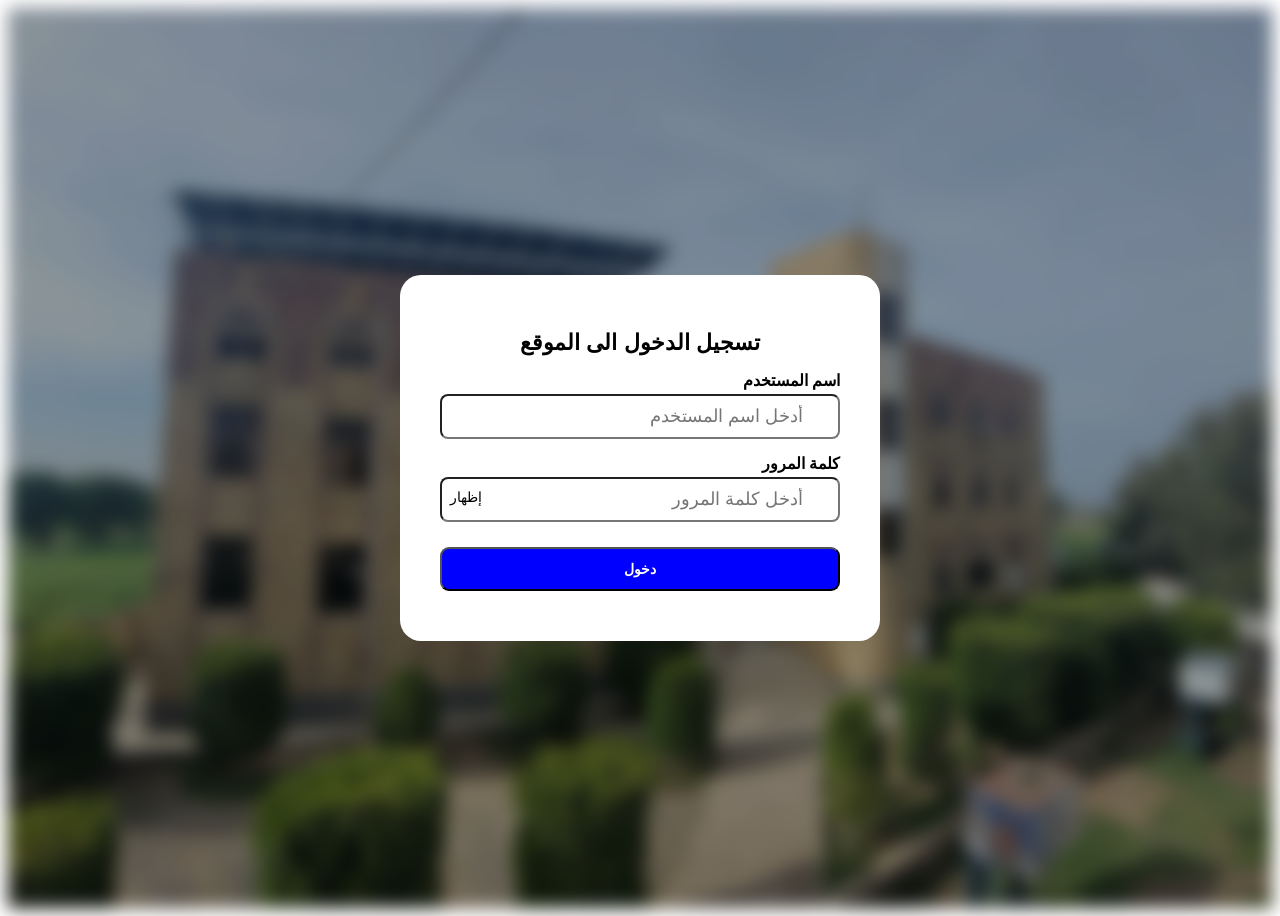
<file: index.html>
<!DOCTYPE html>
<html lang="ar" dir="rtl">

<head>
  <meta charset="UTF-8" />
  <meta name="viewport" content="width=device-width, initial-scale=1.0" />
  <title>تسجيل الدخول</title>
  <style>
    body {
      font-family: "Segoe UI", Tahoma, Geneva, Verdana, sans-serif;
      display: flex;
      justify-content: center;
      align-items: center;
      min-height: 100vh;
      overflow: hidden;
      position: relative;
    }

    .background {
      position: absolute;
      width: 100%;
      height: 100%;
      background: url("2.jpg") no-repeat center center fixed;
      background-size: cover;
      filter: blur(9px) brightness(0.6);
    }

    .container {
      position: relative;
      background-color: white;
      padding: 40px;
      border-radius: 21px;
      width: 400px;
      max-width: 90%;
      text-align: center;
    }

    h1 {
      color: black;
    }

    .input-group {
      text-align: right;
      margin-bottom: 15px;
      position: relative;
    }

    label {
      display: block;
      margin-bottom: 4px;
      font-weight: bold;
    }

    input {
      width: 100%;
      padding: 10px;
      padding-right: 35px;
      border-radius: 8px;
      font-size: 18px;
      box-sizing: border-box;
    }

    input:focus {
      border-color: black;
    }

    .toggle-password {
      position: absolute;
      top: 35px;
      left: 10px;
      cursor: pointer;
      font-size: 14px;
      color: black;
      user-select: none;
    }

    button {
      width: 100%;
      padding: 12px;
      background: blue;
      color: white;
      border-radius: 9px;
      font-size: 16px;
      font-weight: bold;
      cursor: pointer;
      margin-top: 10px;
      font-size: 14px;

    }

    .attempts,
    .error,
    .success {
      margin-top: 10px;
      font-weight: bold;
    }

    .error {
      color: red;
      display: none;
    }

    .success {
      color: green;
      display: none;
    }

    h1 {
      font-size: 22px;
    }
  </style>
</head>

<body>
  <div class="background"></div>
  <!-- الحاوي الرئيسي لكل محتوى الصفحة -->
  <div class="container">
    <h1>تسجيل الدخول الى الموقع</h1>
    <!-- كل مجموعةinput+lableمع بعض -->
    <div class="input-group">
      <label for="username">اسم المستخدم</label>
      <input type="text" id="username" placeholder="أدخل اسم المستخدم" />
    </div>

    <div class="input-group">
      <label for="password">كلمة المرور</label>
      <input type="password" id="password" placeholder="أدخل كلمة المرور" />
      <!-- .زر صغير لاظهار او اخفاء كلمة المرور  -->
      <span class="toggle-password" id="togglePassword">إظهار</span>
    </div>
    <!-- زر تسجيل الدخول -->
    <button id="login-btn">دخول</button>

    <!-- عرض عدد المحاولات المتبقية -->
    <div class="attempts" id="attempts"></div>
    <!-- رسالة الخطاء عند كتابة بيانات خاطئة -->
    <div class="error" id="error-msg">
      خطأ في اسم المستخدم أو كلمة المرور!
    </div>
    <!-- رسالة النجاح بعد تسجيل الدخول -->
    <div class="success" id="success-msg">
      مرحبًا بك،
      <span id="user-name"></span>! سيتم تحويلك...
      <!-- لعرض اسم المسستخدم  بعد تسجيل الدخول -->
    </div>
  </div>
  <script>
    const CORRECT_USERNAME = "admin";
    const CORRECT_PASSWORD = "1234";
    const REDIRECT_URL = "ind.html"; // يمكنك تغييره حسب الحاجة
    let attemptsLeft = 4;

    //الوصول الى عناصر html
    //كل متغير هنا يمثل عنصر HTML
    //  يمكننا التعامل معه
    // (قراءة القيم أو تعديل النصوص أو الخصائص).
    //document الصفحة كلها
    const usernameInput = document.getElementById("username");
    const passwordInput = document.getElementById("password");
    const loginBtn = document.getElementById("login-btn");
    const errorMsg = document.getElementById("error-msg");
    const successMsg = document.getElementById("success-msg");
    const userNameDisplay = document.getElementById("user-name");
    const attemptsDisplay = document.getElementById("attempts");
    const togglePassword = document.getElementById("togglePassword");
    //تحديث عدد المحاولات
    //يتم استدعاء الدالة مرة واحدة عند تحميل الصفحة
    function updateAttempts() {
      attemptsDisplay.textContent = `عدد المحاولات المتبقية: ${attemptsLeft}`;
    }
    function handleLogin() {
      const enteredUsername = usernameInput.value.trim();
      const enteredPassword = passwordInput.value.trim();

      if (enteredUsername === "" || enteredPassword === "") {
        errorMsg.textContent = "يرجى إدخال اسم المستخدم وكلمة المرور.";
        errorMsg.style.display = "block";
        return; // اخرج من الدالة ولا تخصم محاولة
      }
      errorMsg.style.display = "none";
      successMsg.style.display = "none";

      //لتاخير الكود لمدة 1ثانية <محاكة التحميل>
      setTimeout(
        //الانتظار هذا الاول للتحقق من البيانات
        () => {
          if (
            enteredUsername === CORRECT_USERNAME &&
            enteredPassword === CORRECT_PASSWORD
          ) {
            //اذا كانت كلمة المرور صحيحة اظهر رسالة ترحيب باسم المستخدم
            userNameDisplay.textContent = enteredUsername;
            //اعرض رسالة ترحيب
            successMsg.style.display = "block";
            //ننتظر ثانيتين ثم ننتقل الى صفحة اخرى
            setTimeout(() =>
            //يعطي المستخدم وقت وقت قصير لقراء رسالة
            //الانتظار الثاني لعرض رسالة النجاح ثم الانتقال
            {
              //"حوّل الصفحة الحالية إلى العنوان (URL) المخزن في REDIRECT_URL".
              window.location.href = REDIRECT_URL;
            }, 2000);
            //ميلي ثانية
          } else {
            //ننقص من عدد المحاولات المتبقية
            attemptsLeft--;
            //نحدد العداد الذي يظهر على الشاشة
            updateAttempts();
            //نعرض رسالة خطأ
            errorMsg.style.display = "block";
            //اذا انتهت عدد المحاولات
            if (attemptsLeft === 0) {
              //اذا انتهت المحاولات عطل حقول الادخال والازرار لمنع المحاولات
              usernameInput.disabled = true;
              //disabledخاصية الhtmlيعني تعطل الحقل
              passwordInput.disabled = true;
              loginBtn.disabled = true;
              //تعرض رسالة انتهت عدد المحاولات حاول لاحقا
              errorMsg.textContent =
                "تم استنفاد جميع المحاولات. حاول لاحقًا.";
            }
          }
        },
        1000
      );
    }
    loginBtn.addEventListener("click", handleLogin);
    passwordInput.addEventListener("keypress", (e) => {
      if (e.key === "Enter")
        //e.keyاسم الزر الذي ضغطه المستخدم
        handleLogin();
    });
    togglePassword.addEventListener("click", () => {
      //() =>عندما لانحتاج الى معاملات
      //=>يربط المعاملات بجسم الدالة
      const type = passwordInput.getAttribute("type") === "password"
        ? "text"
        : "password";
      passwordInput.setAttribute("type", type);
      //تغيير النص الظاهر على الزر
      togglePassword.textContent = type === "password" ? "إظهار" : "إخفاء";
    });
  </script>

</body>

</html>
</file>
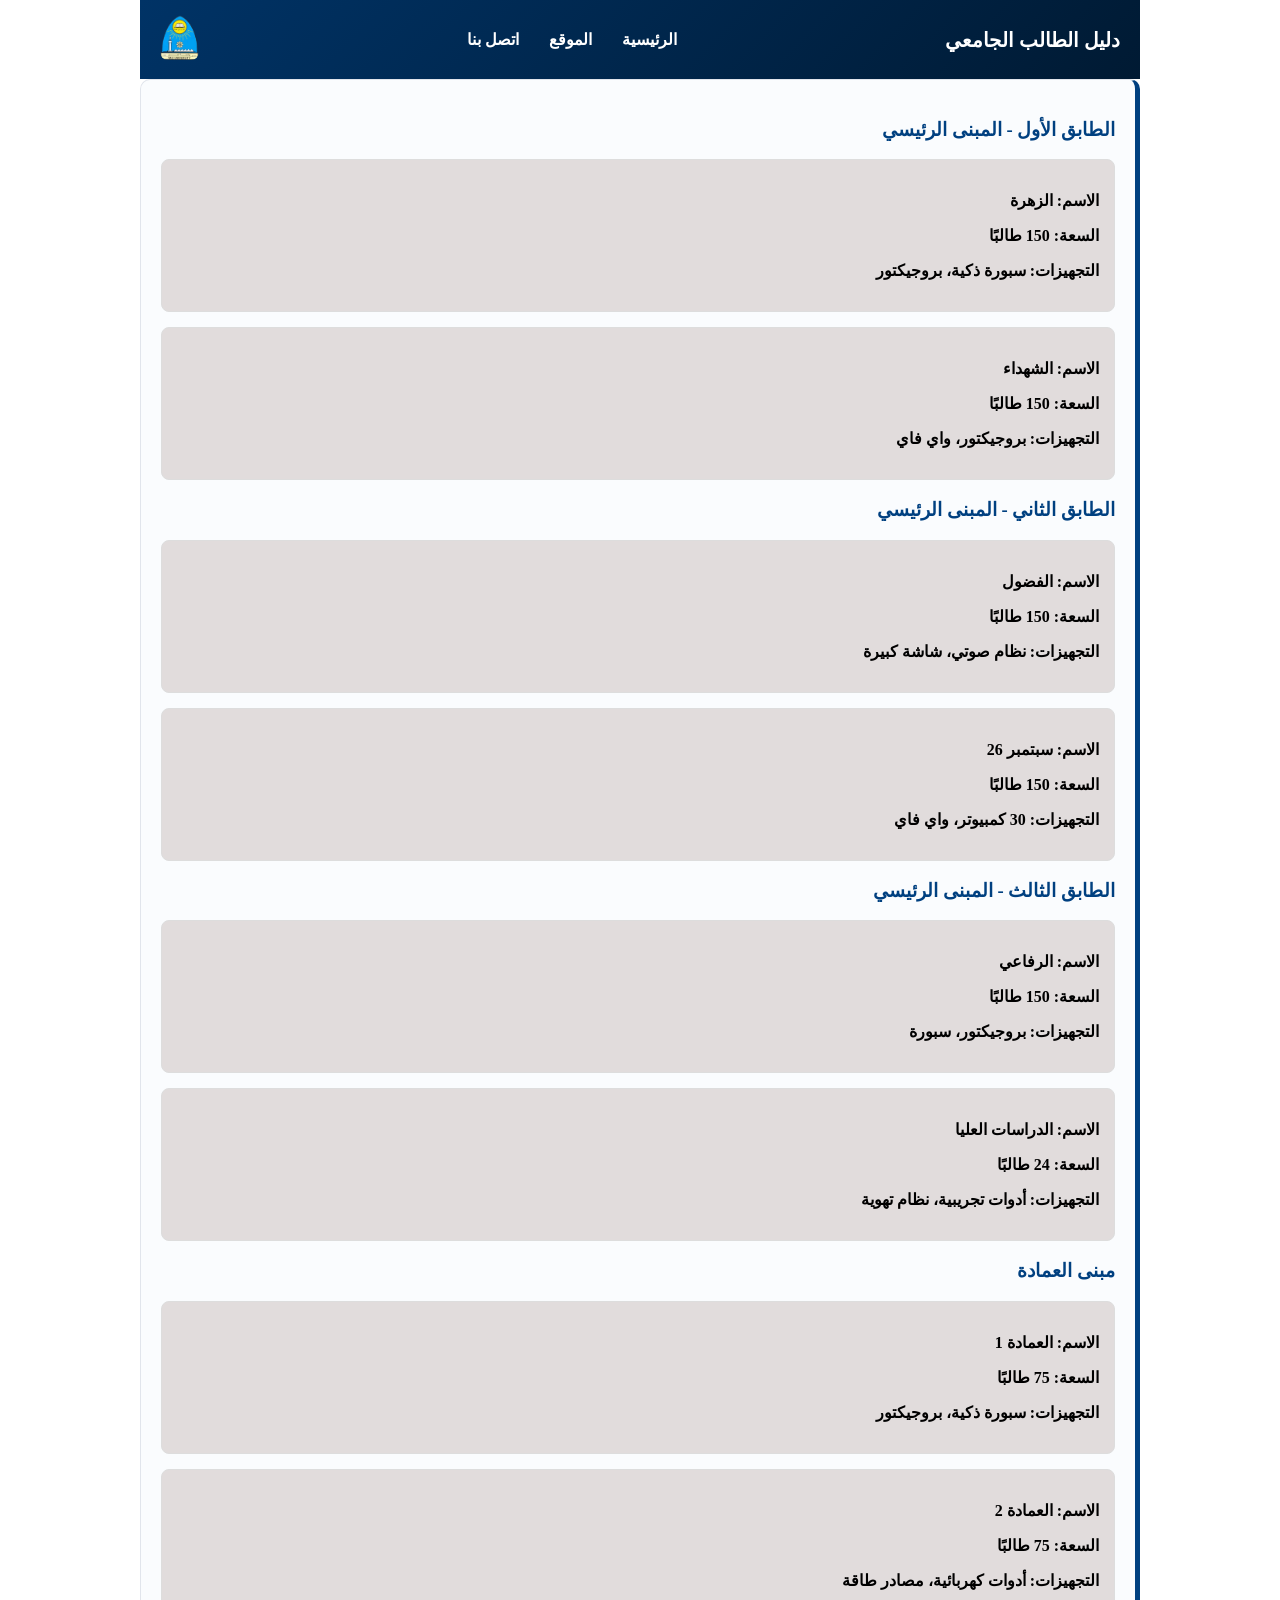
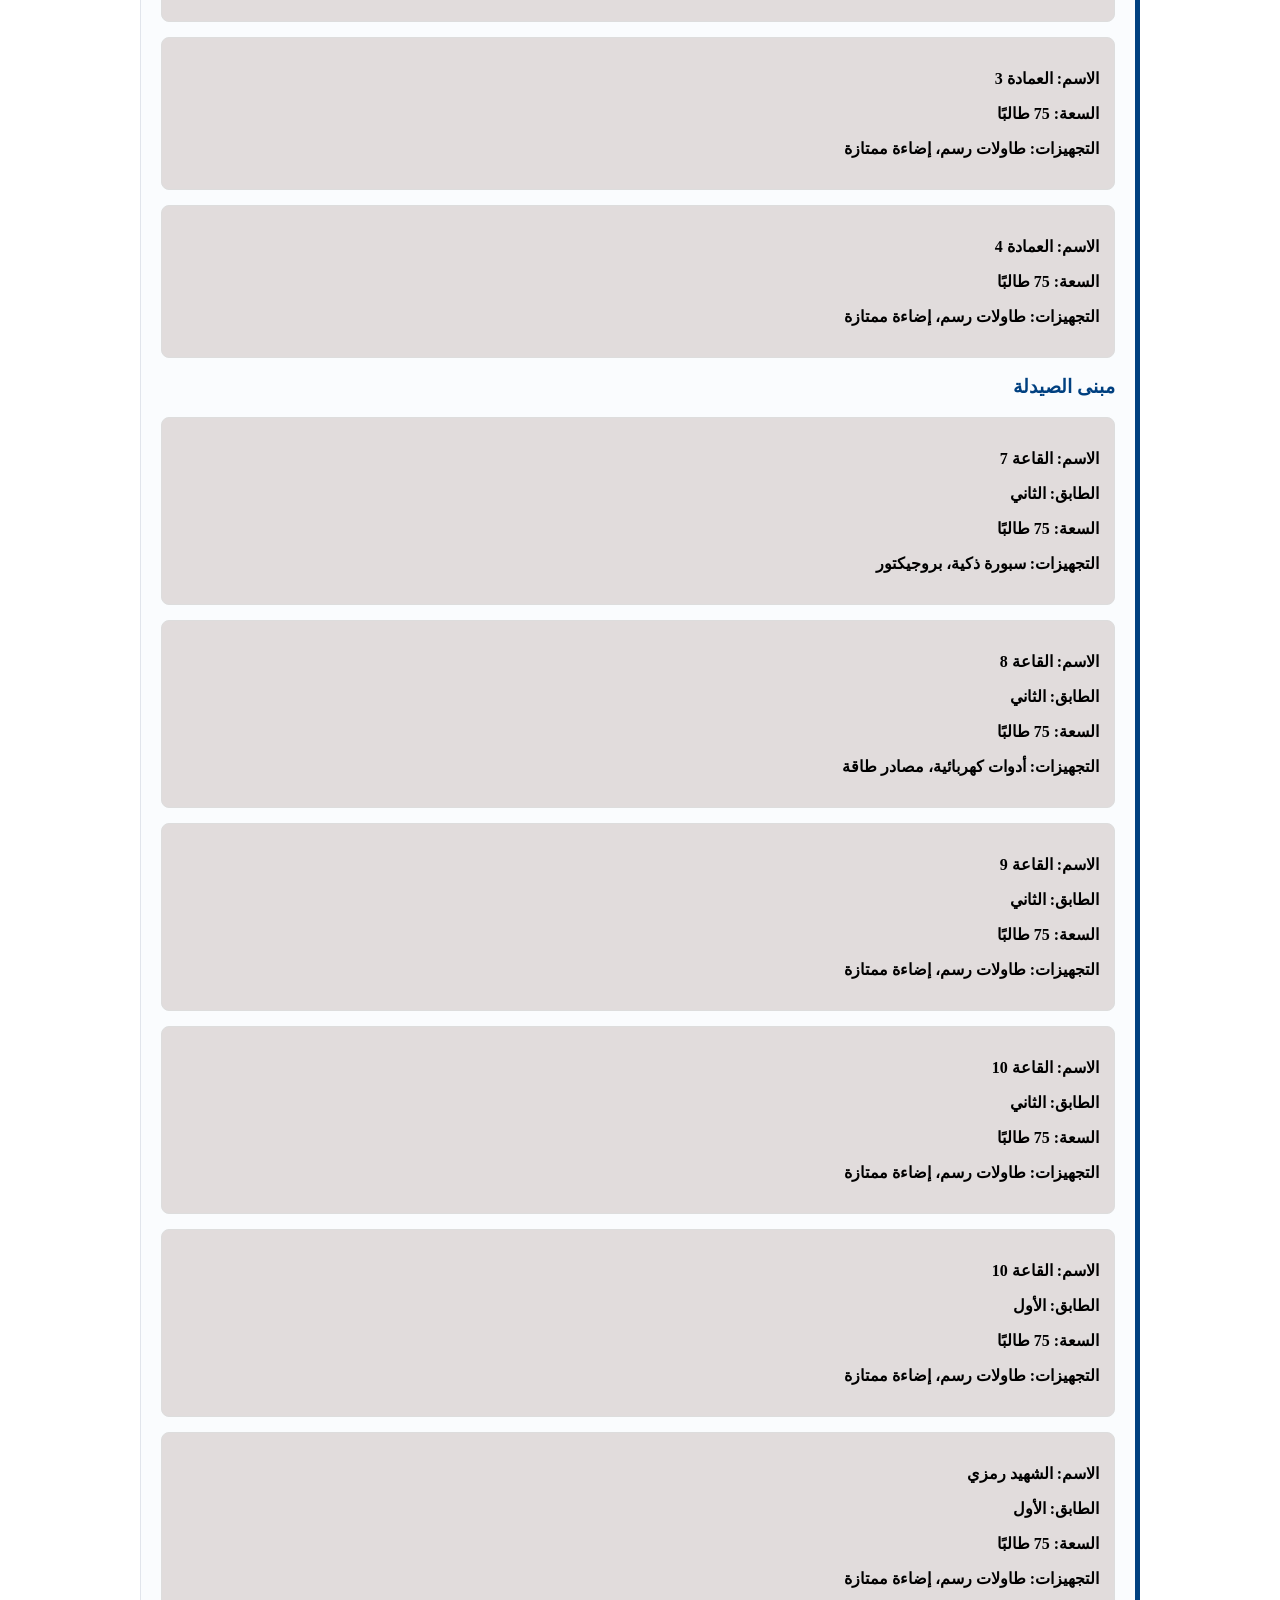
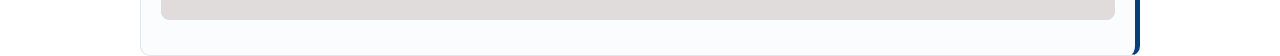
<file: class.html>
<!DOCTYPE html>
<html lang="ar" dir="rtl">

<head>
  <meta name="viewport" content="width=device-width, initial-scale=1.0">

  <meta charset="UTF-8" />
  <title>القاعات الدراسية - دليل الطالب الجامعي</title>
  <style>
    body,
    main {
      max-width: 1000px;
      margin: auto;
    }

    .building {
      padding: 20px;
      font-weight: bold;
      border: 1px solid #e1e5ec;
      border-right: 5px solid #004080;
      border-radius: 10px;
      background: #fafcfe;
    }

    .building h3 {
      color: #004080;

    }

    .room {
      background: rgb(225, 220, 220);
      border: 1px solid #ddd;
      padding: 15px;
      margin-bottom: 15px;
      border-radius: 8px;
    }

    .room:hover {
      background: #f9fbff;
      border-color: #004080;
      color: red;
    }
  </style>
</head>

<body>
  <div id="header-container"></div>

  <main>
    <div class="building">
      <h3>الطابق الأول - المبنى الرئيسي</h3>
      <div class="room">
        <p>الاسم: الزهرة</p>
        <p>السعة: 150 طالبًا</p>
        <p>التجهيزات: سبورة ذكية، بروجيكتور</p>
      </div>
      <div class="room">
        <p>الاسم: الشهداء</p>
        <p>السعة: 150 طالبًا</p>
        <p>التجهيزات: بروجيكتور، واي فاي</p>
      </div>


      <h3>الطابق الثاني - المبنى الرئيسي</h3>
      <div class="room">
        <p>الاسم: الفضول</p>
        <p>السعة: 150 طالبًا</p>
        <p>التجهيزات: نظام صوتي، شاشة كبيرة</p>
      </div>
      <div class="room">
        <p>الاسم: سبتمبر 26</p>
        <p>السعة: 150 طالبًا</p>
        <p>التجهيزات: 30 كمبيوتر، واي فاي</p>
      </div>

      <h3>الطابق الثالث - المبنى الرئيسي</h3>
      <div class="room">
        <p>الاسم: الرفاعي</p>
        <p>السعة: 150 طالبًا</p>
        <p>التجهيزات: بروجيكتور، سبورة</p>
      </div>
      <div class="room">
        <p>الاسم: الدراسات العليا</p>
        <p>السعة: 24 طالبًا</p>
        <p>التجهيزات: أدوات تجريبية، نظام تهوية</p>
      </div>

      <h3>مبنى العمادة</h3>
      <div class="room">
        <p>الاسم: العمادة 1</p>
        <p>السعة: 75 طالبًا</p>
        <p>التجهيزات: سبورة ذكية، بروجيكتور</p>
      </div>
      <div class="room">
        <p>الاسم: العمادة 2</p>
        <p>السعة: 75 طالبًا</p>
        <p>التجهيزات: أدوات كهربائية، مصادر طاقة</p>
      </div>
      <div class="room">
        <p>الاسم: العمادة 3</p>
        <p>السعة: 75 طالبًا</p>
        <p>التجهيزات: طاولات رسم، إضاءة ممتازة</p>
      </div>
      <div class="room">
        <p>الاسم: العمادة 4</p>
        <p>السعة: 75 طالبًا</p>
        <p>التجهيزات: طاولات رسم، إضاءة ممتازة</p>
      </div>

      <h3>مبنى الصيدلة</h3>
      <div class="room">
        <p>الاسم: القاعة 7</p>
        <p>الطابق: الثاني</p>
        <p>السعة: 75 طالبًا</p>
        <p>التجهيزات: سبورة ذكية، بروجيكتور</p>
      </div>
      <div class="room">
        <p>الاسم: القاعة 8</p>
        <p>الطابق: الثاني</p>
        <p>السعة: 75 طالبًا</p>
        <p>التجهيزات: أدوات كهربائية، مصادر طاقة</p>
      </div>
      <div class="room">
        <p>الاسم: القاعة 9</p>
        <p>الطابق: الثاني</p>
        <p>السعة: 75 طالبًا</p>
        <p>التجهيزات: طاولات رسم، إضاءة ممتازة</p>
      </div>
      <div class="room">
        <p>الاسم: القاعة 10</p>
        <p>الطابق: الثاني</p>
        <p>السعة: 75 طالبًا</p>
        <p>التجهيزات: طاولات رسم، إضاءة ممتازة</p>
      </div>
      <div class="room">
        <p>الاسم: القاعة 10</p>
        <p>الطابق: الأول</p>
        <p>السعة: 75 طالبًا</p>
        <p>التجهيزات: طاولات رسم، إضاءة ممتازة</p>
      </div>
      <div class="room">
        <p>الاسم: الشهيد رمزي</p>
        <p>الطابق: الأول</p>
        <p>السعة: 75 طالبًا</p>
        <p>التجهيزات: طاولات رسم، إضاءة ممتازة</p>
      </div>
  </main>
  <script src="j.js"></script>
</body>

</html>
</file>
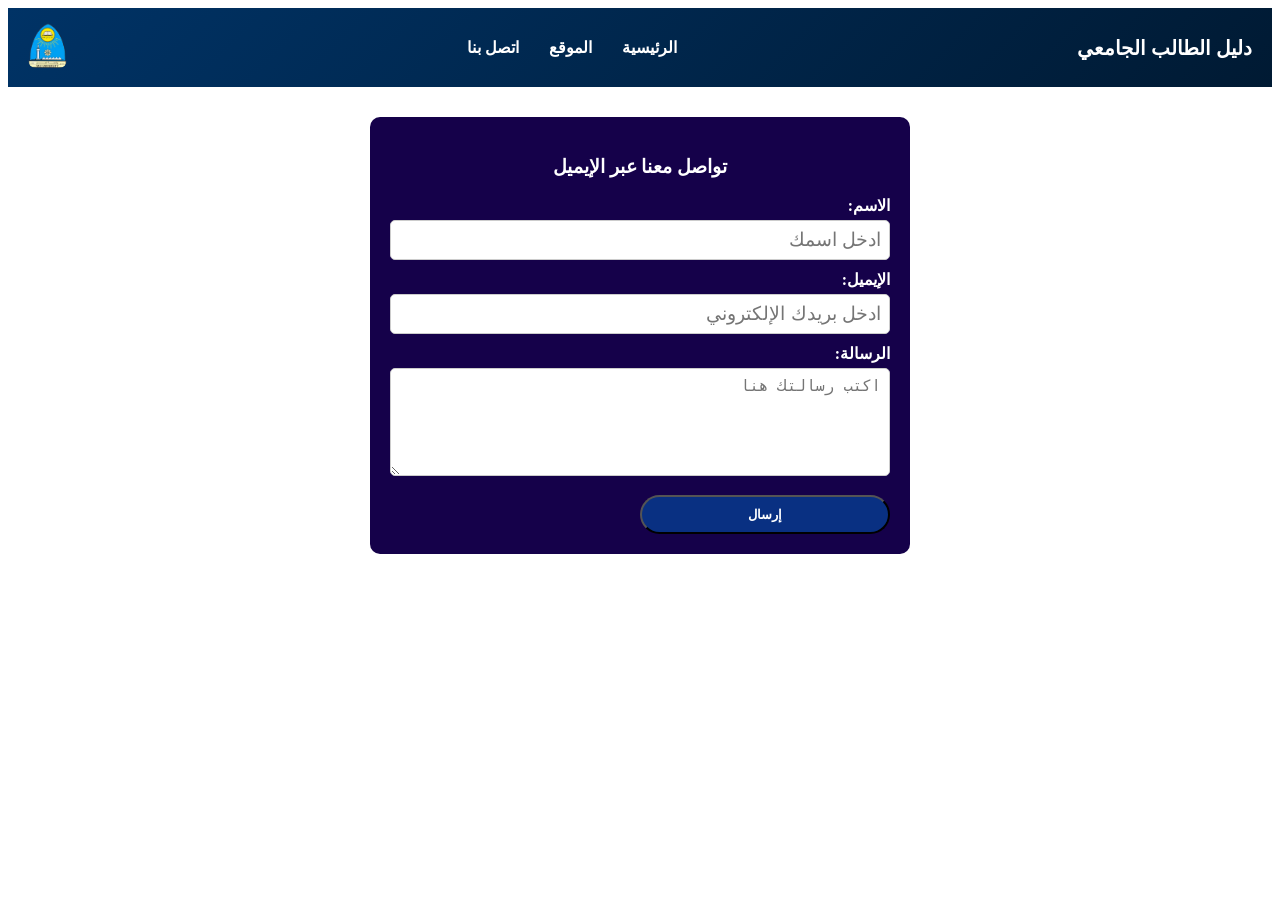
<file: contact.html>
<!DOCTYPE html>
<html lang="ar" dir="rtl">

<head>
  <meta name="viewport" content="width=device-width, initial-scale=1.0">

  <meta charset="UTF-8" />
  <title>اتصل بنا - دليل الطالب الجامعي</title>
  <style>
    .contact-form {
      max-width: 500px;
      margin: 30px auto;
      padding: 20px;
      background-color: #15014a;
      border-radius: 10px;
      font-weight: bold;
    }

    .contact-form h3 {
      text-align: center;
      color: white;
      /* لون العنوان */
    }

    .contact-form label {
      display: block;
      margin: 10px 0 5px;
      color: white;
      /* لون النصوص */
    }

    .contact-form input,
    .contact-form textarea {
      width: 100%;
      padding: 8px;
      border-radius: 5px;
      border: 1px solid #ccc;
      box-sizing: border-box;
      background-color: #ffffff;
      /* خلفية الحقول لتتناسب مع النص الأبيض */
      color: rgb(12, 1, 1);
      /* لون النص داخل الحقول */
      font-size: larger;
    }

    .contact-form button {
      margin-top: 15px;
      width: 50%;
      padding: 10px;
      background-color: #0052aa97;
      color: white;
      /* لون نص الزر */
      border-radius: 50px;
      font-weight: bold;
      cursor: pointer;
    }
  </style>
</head>

<body>
  <div id="header-container"></div>

  <!-- نموذج التواصل عبر الإيميل -->
  <section class="contact-form">
    <h3>تواصل معنا عبر الإيميل</h3>
    <label for="name">الاسم:</label>
    <input type="text" id="name" name="name" placeholder="ادخل اسمك" required />

    <label for="email">الإيميل:</label>
    <input type="email" id="email" name="email" placeholder="ادخل بريدك الإلكتروني" required />

    <label for="message">الرسالة:</label>
    <textarea id="message" name="message" rows="5" placeholder="اكتب رسالتك هنا" required></textarea>

    <button type="submit">إرسال</button>
  </section>
  <script src="j.js"></script>
</body>

</html>
</file>
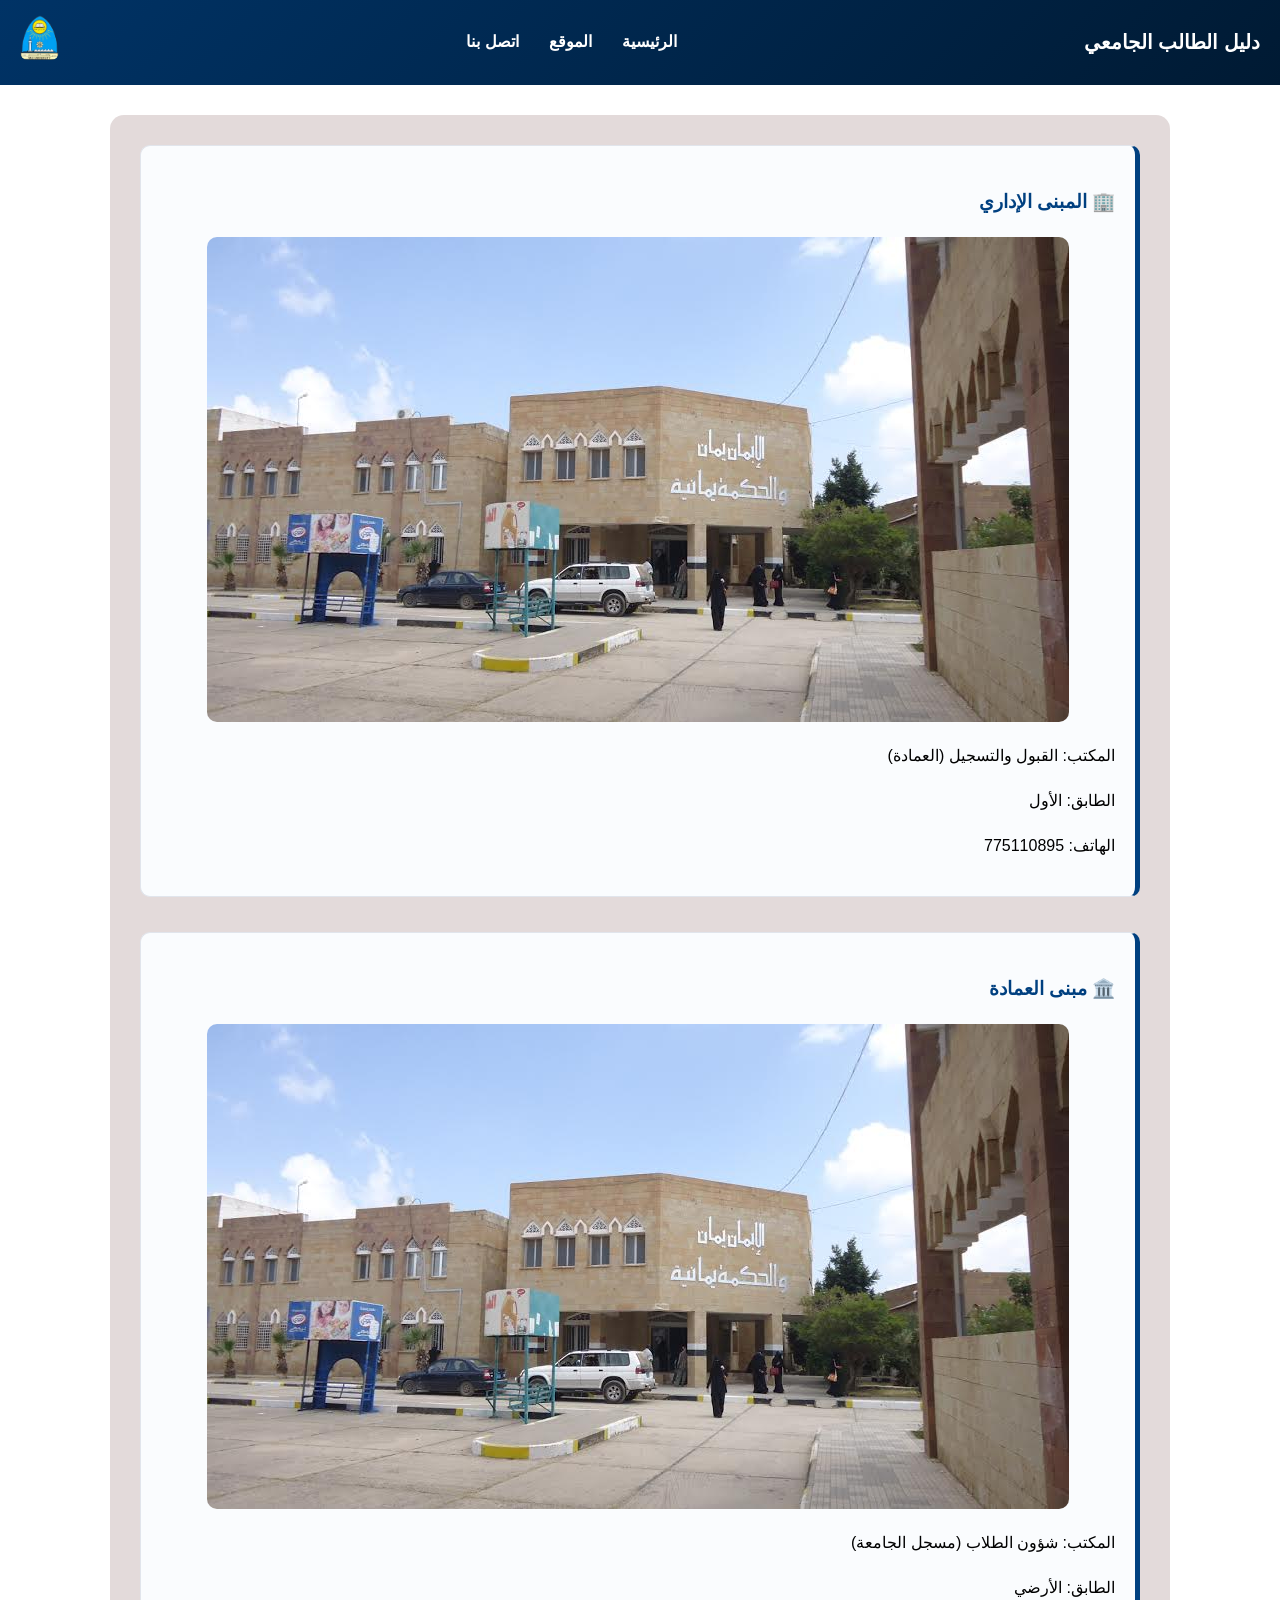
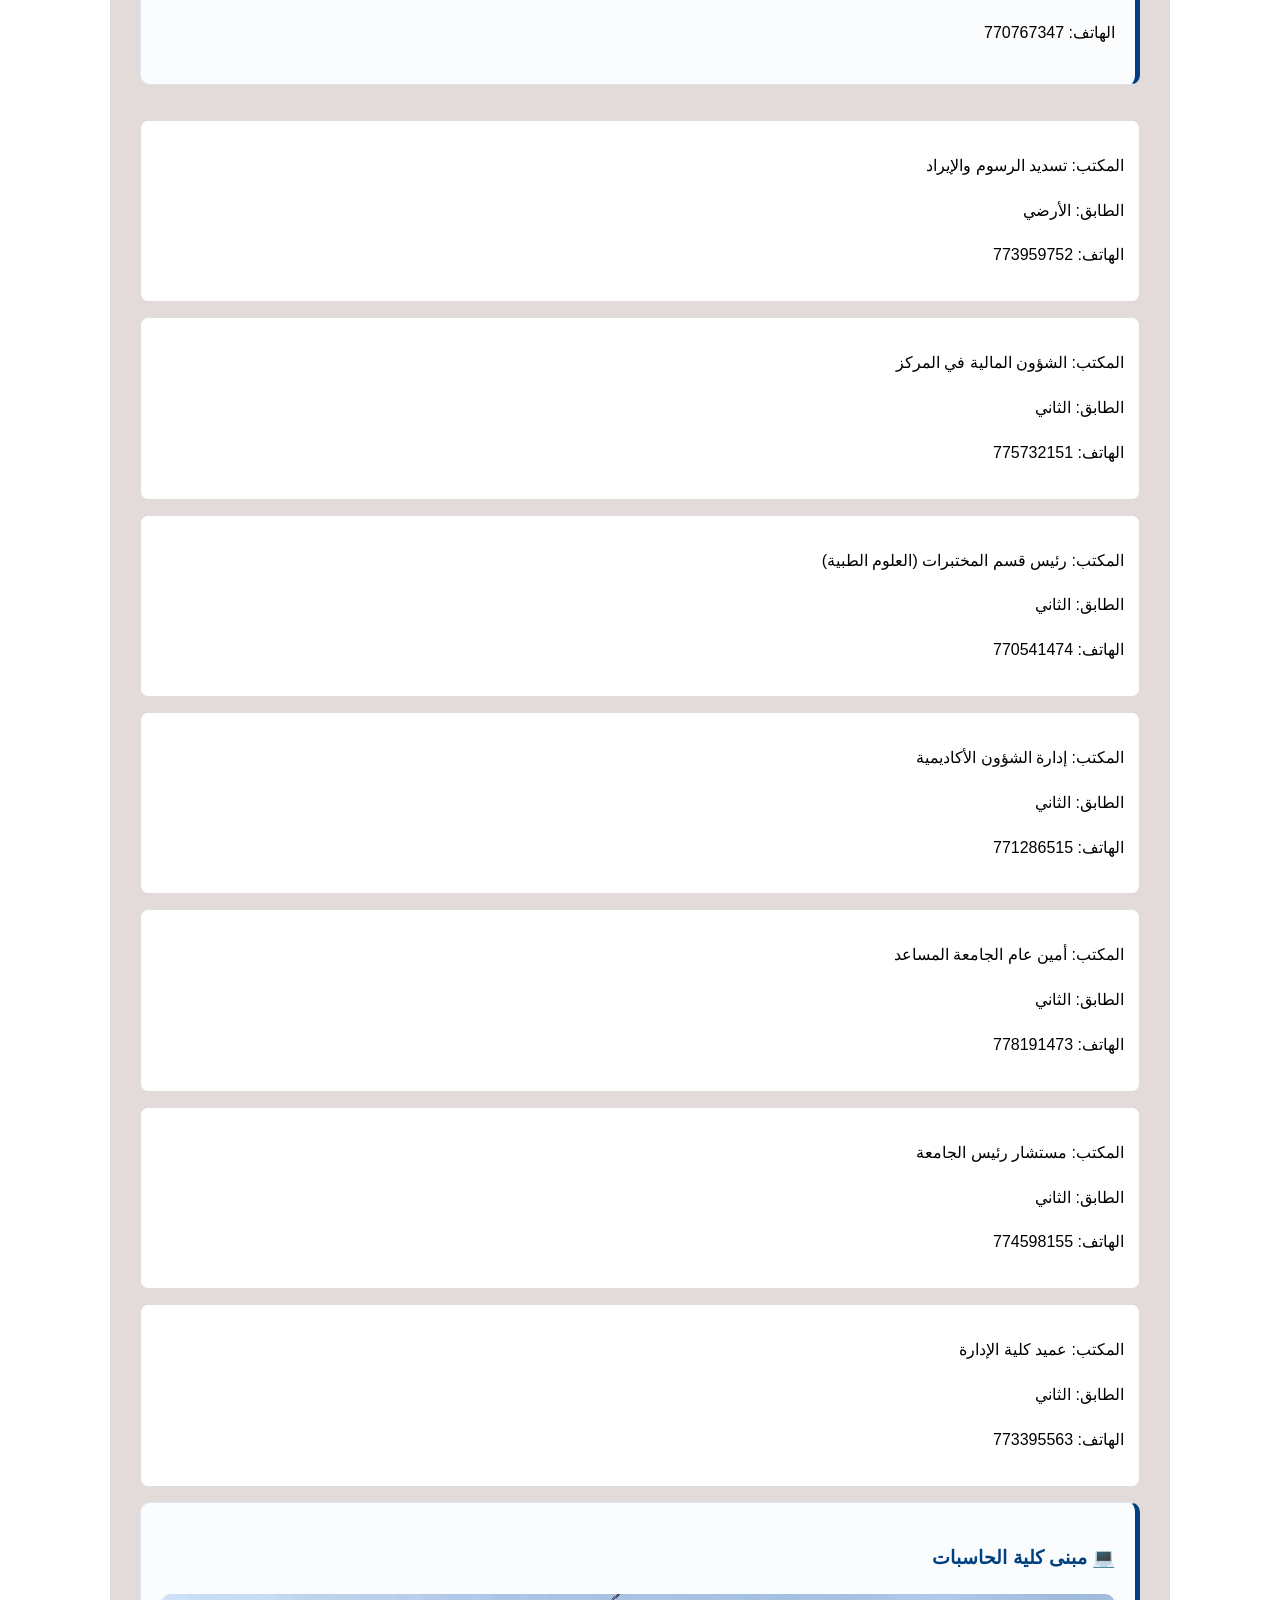
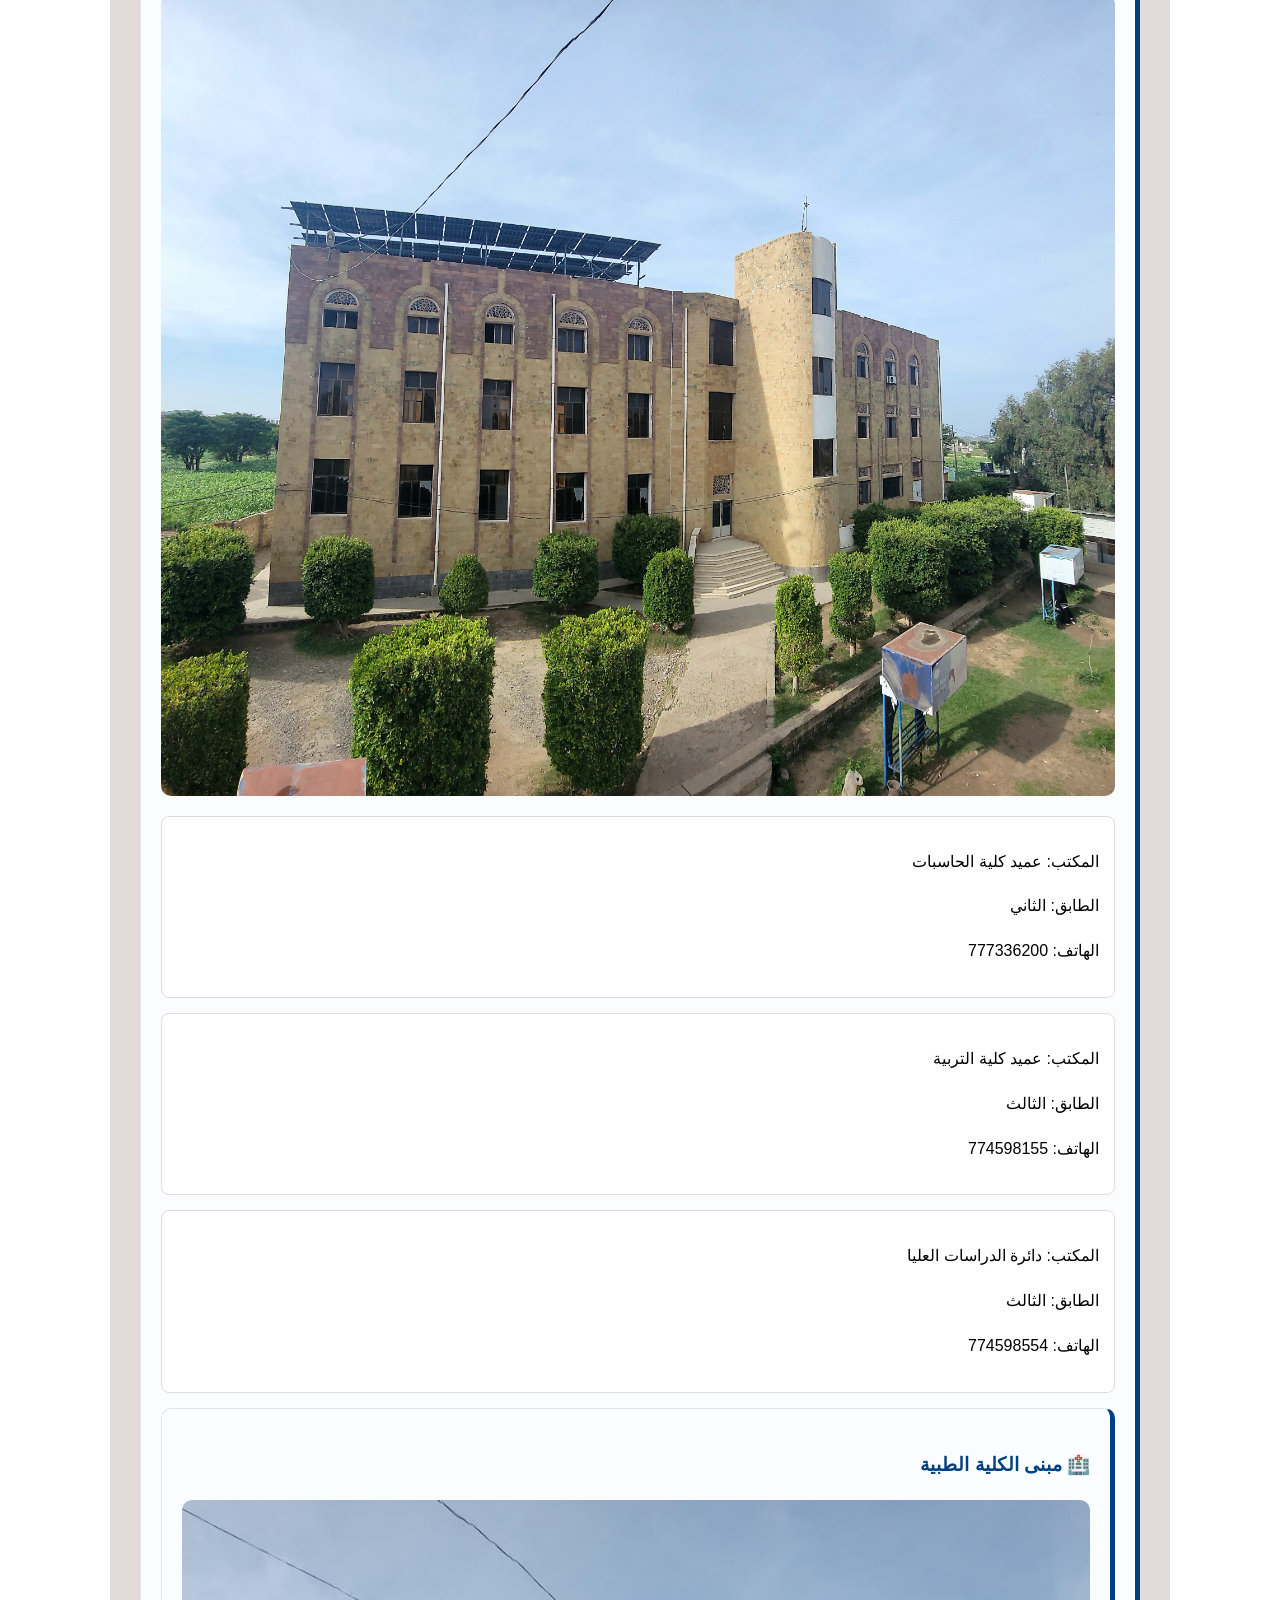
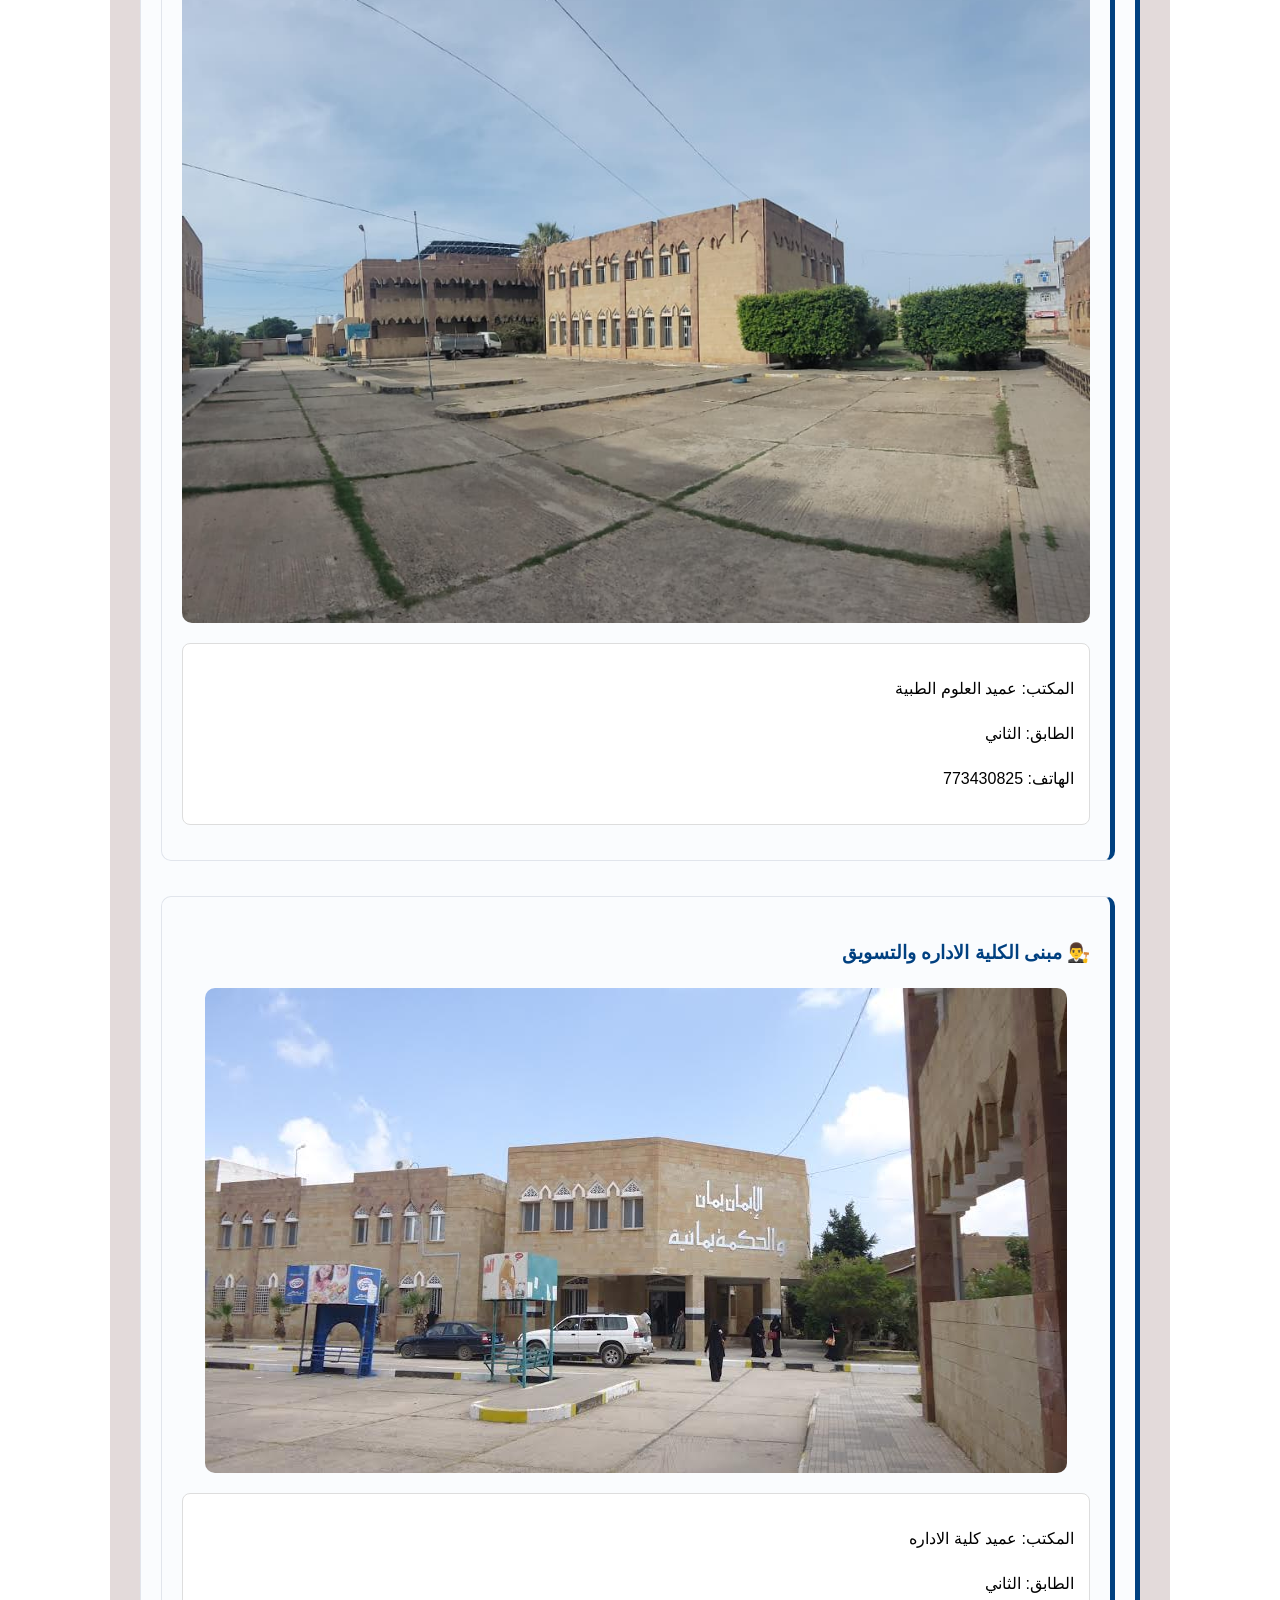
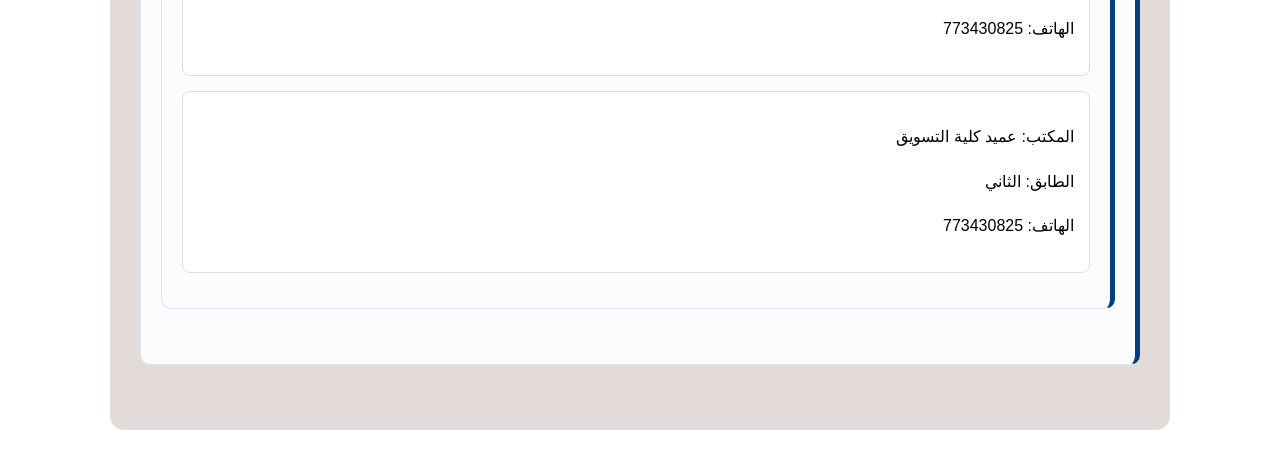
<file: halls.html>
<!DOCTYPE html>
<html lang="ar" dir="rtl">

<head>
  <meta charset="UTF-8">
  <div id="header-container"></div>
  <style>
    body {
      font-family: "Cairo", "Segoe UI", Arial, sans-serif;
      margin: 0;
      background: white;
      color: black;
      line-height: 1.8;
    }


    main {
      max-width: 1000px;
      margin: 30px auto;
      background: rgb(227, 218, 218);
      padding: 30px;
      border-radius: 14px;
    }


    .building {
      margin-bottom: 35px;
      padding: 20px;
      border: 1px solid #e1e5ec;
      border-right: 5px solid #004080;
      border-radius: 10px;
      background: #fafcfe;
    }

    .building h3 {
      color: #004080;

    }

    .building>img {
      display: block;
      margin: 0 auto 20px;
      max-width: 100%;
      border-radius: 10px;
    }

    .office {
      background: white;
      border: 1px solid #ddd;
      padding: 15px;
      margin-bottom: 15px;
      border-radius: 8px;
    }

    .office:hover {
      border-color: #004080;
    }
  </style>
</head>

<body>
  <main>
    <!-- المبنى الإداري -->
    <div class="building">
      <h3>🏢 المبنى الإداري</h3>
      <img src="1.jpg" alt="المبنى الإداري">
      <p>المكتب: القبول والتسجيل (العمادة)</p>
      <p>الطابق: الأول</p>
      <p>الهاتف: 775110895</p>
    </div>

    <!-- مبنى العمادة -->
    <div class="building">
      <h3>🏛️ مبنى العمادة</h3>
      <img src="1.jpg" alt="مبنى العمادة">
      <p>المكتب: شؤون الطلاب (مسجل الجامعة)</p>
      <p>الطابق: الأرضي</p>
      <p>الهاتف: 770767347</p>
    </div>
    <div class="office">
      <p>المكتب: تسديد الرسوم والإيراد</p>
      <p>الطابق: الأرضي</p>
      <p>الهاتف: 773959752</p>
    </div>

    <div class="office">
      <p>المكتب: الشؤون المالية في المركز</p>
      <p>الطابق: الثاني</p>
      <p>الهاتف: 775732151</p>
    </div>

    <div class="office">
      <p>المكتب: رئيس قسم المختبرات (العلوم الطبية)</p>
      <p>الطابق: الثاني</p>
      <p>الهاتف: 770541474</p>
    </div>

    <div class="office">
      <p>المكتب: إدارة الشؤون الأكاديمية</p>
      <p>الطابق: الثاني</p>
      <p>الهاتف: 771286515</p>
    </div>

    <div class="office">
      <p>المكتب: أمين عام الجامعة المساعد</p>
      <p>الطابق: الثاني</p>
      <p>الهاتف: 778191473</p>
    </div>

    <div class="office">
      <p>المكتب: مستشار رئيس الجامعة</p>
      <p>الطابق: الثاني</p>
      <p>الهاتف: 774598155</p>
    </div>

    <div class="office">
      <p>المكتب: عميد كلية الإدارة</p>
      <p>الطابق: الثاني</p>
      <p>الهاتف: 773395563</p>
    </div>

    <!-- مبنى كلية الحاسبات -->
    <div class="building">
      <h3>💻 مبنى كلية الحاسبات</h3>
      <img src="2.jpg" alt="مبنى كلية الحاسبات">
      <div class="office">
        <p>المكتب: عميد كلية الحاسبات</p>
        <p>الطابق: الثاني</p>
        <p>الهاتف: 777336200</p>
      </div>


      <div class="office">
        <p>المكتب: عميد كلية التربية</p>
        <p>الطابق: الثالث</p>
        <p>الهاتف: 774598155</p>
      </div>

      <div class="office">
        <p>المكتب: دائرة الدراسات العليا</p>
        <p>الطابق: الثالث</p>
        <p>الهاتف: 774598554</p>
      </div>

      <!-- مبنى الكلية الطبية -->
      <div class="building">
        <h3>🏥 مبنى الكلية الطبية</h3>
        <img src="3.jpg" alt="مبنى الكلية الطبية">
        <div class="office">
          <p>المكتب: عميد العلوم الطبية</p>
          <p>الطابق: الثاني</p>
          <p>الهاتف: 773430825</p>
        </div>
      </div>

      <!-- مبنى الكلية الطبية -->
      <div class="building">
        <h3>👨‍⚖️ مبنى الكلية الاداره والتسويق</h3>
        <img src="1.jpg" alt="مبنى الكلية الطبية">
        <div class="office">
          <p>المكتب: عميد كلية الاداره</p>
          <p>الطابق: الثاني</p>
          <p>الهاتف: 773430825</p>
        </div>
        <div class="office">
          <p>المكتب: عميد كلية التسويق</p>
          <p>الطابق: الثاني</p>
          <p>الهاتف: 773430825</p>
        </div>
      </div>
  </main>
  <script src="j.js"></script>
</body>

</html>
</file>
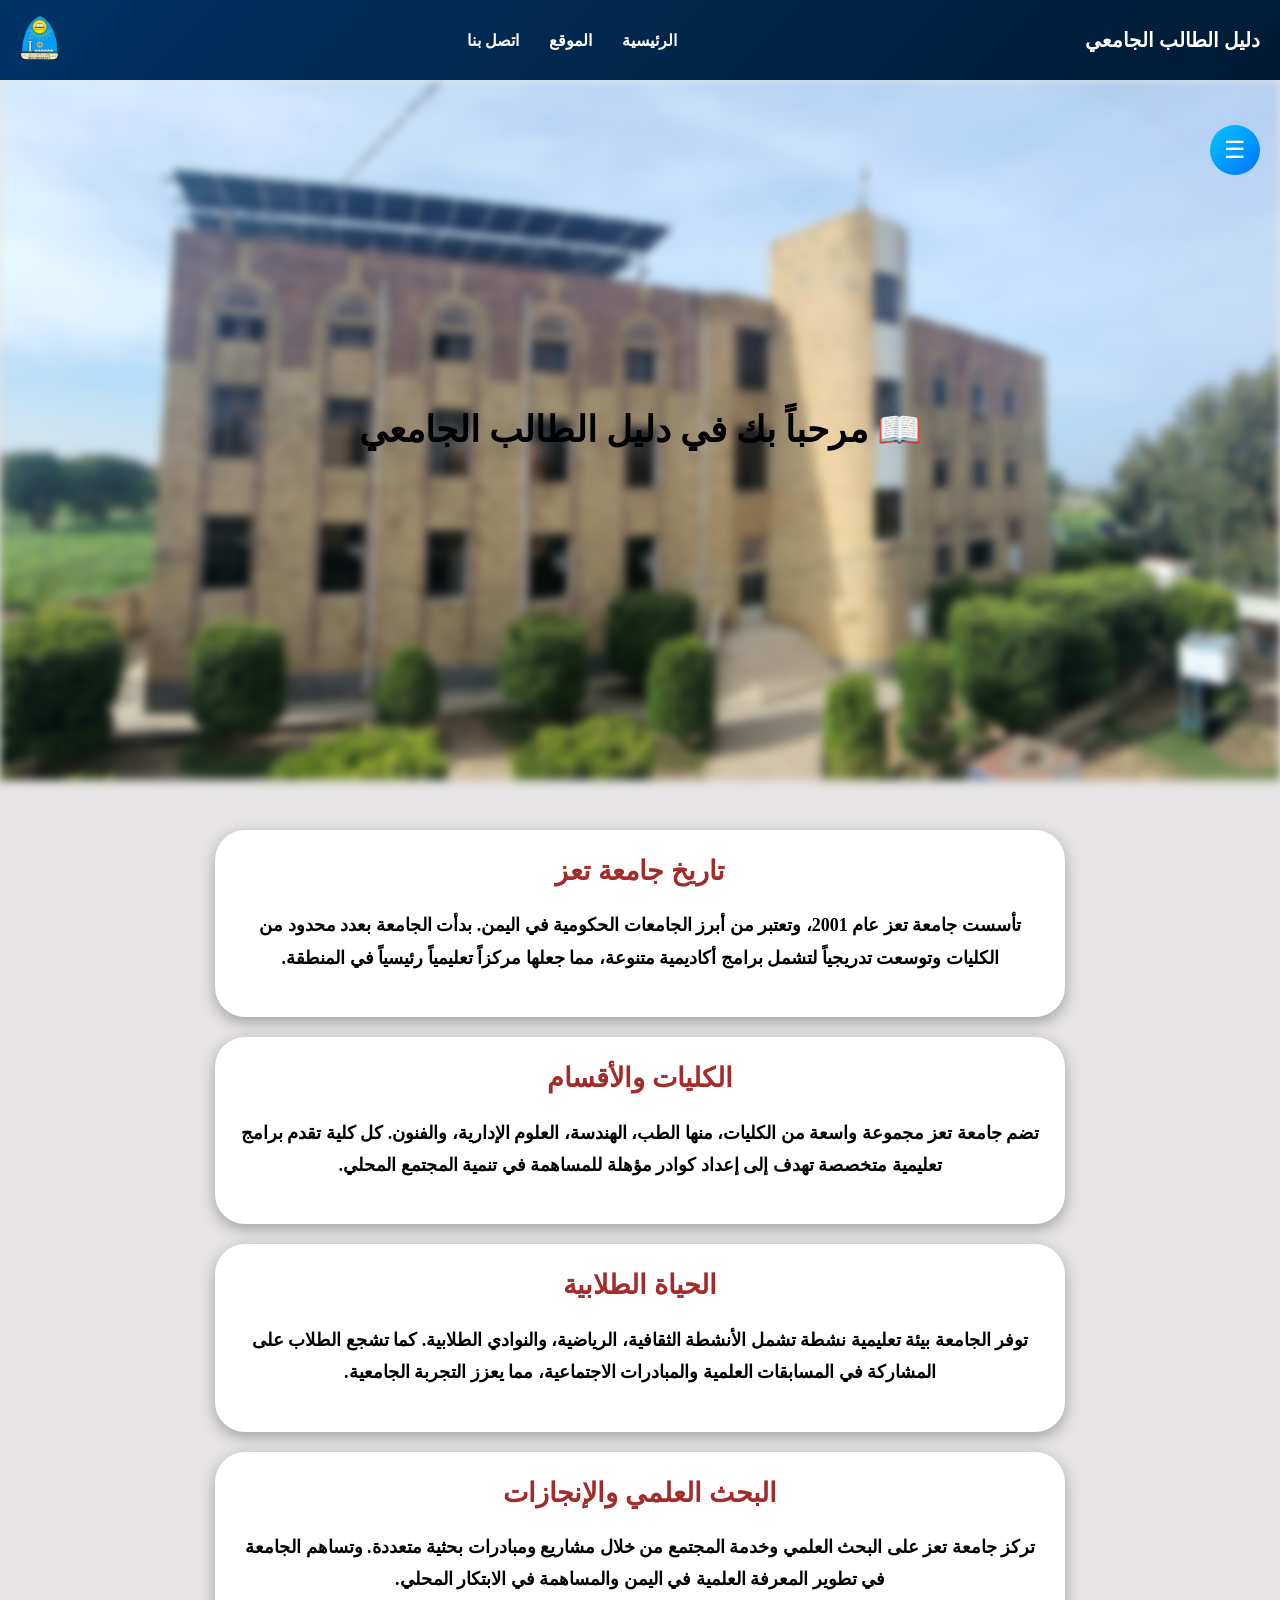
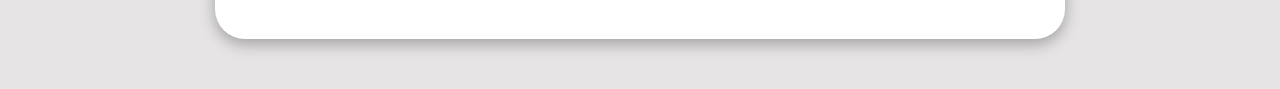
<file: ind.html>
<!DOCTYPE html>
<html lang="ar" dir="rtl">

<head>
  <meta charset="UTF-8" />
  <meta name="viewport" content="width=device-width, initial-scale=1.0" />
  <title>دليل الطالب الجامعي</title>
  <link rel="stylesheet" href="csspage.css" />

</head>

<body>
  <div id="header-container"></div>
  <main>
    <h1>📖 مرحباً بك في دليل الطالب الجامعي</h1>
    <!-- زر فتح الشريط الجانبي -->
    <button id="toggleSidebar">☰</button>
    <!-- الشريط الجانبي -->
    <div class="sidebar" id="sidebar">
      <a href="halls.html">🏛️ المكاتب الإدارية</a>
      <a href="library.html">📚 المكتبة</a>
      <a href="class.html">🏫 القاعات الدراسية</a>
      <a href="labs.html">🚿 المعامل</a>
      <a href="teb.html">🏥 المعامل الطبية</a>
      <button id="closeSidebar">إغلاق الشريط</button>
    </div>
  </main>

  <section class="articles">
    <!-- المقالة عن جامعة تعز -->
    <article class="article">
      <h2>تاريخ جامعة تعز</h2>
      <p>
        تأسست جامعة تعز عام 2001، وتعتبر من أبرز الجامعات الحكومية في اليمن.
        بدأت الجامعة بعدد محدود من الكليات وتوسعت تدريجياً لتشمل برامج
        أكاديمية متنوعة، مما جعلها مركزاً تعليمياً رئيسياً في المنطقة.
      </p>
    </article>

    <article class="article">
      <h2>الكليات والأقسام</h2>
      <p>
        تضم جامعة تعز مجموعة واسعة من الكليات، منها الطب، الهندسة، العلوم
        الإدارية، والفنون. كل كلية تقدم برامج تعليمية متخصصة تهدف إلى إعداد
        كوادر مؤهلة للمساهمة في تنمية المجتمع المحلي.
      </p>
    </article>

    <article class="article">
      <h2>الحياة الطلابية</h2>
      <p>
        توفر الجامعة بيئة تعليمية نشطة تشمل الأنشطة الثقافية، الرياضية،
        والنوادي الطلابية. كما تشجع الطلاب على المشاركة في المسابقات العلمية
        والمبادرات الاجتماعية، مما يعزز التجربة الجامعية.
      </p>
    </article>

    <article class="article">
      <h2>البحث العلمي والإنجازات</h2>
      <p>
        تركز جامعة تعز على البحث العلمي وخدمة المجتمع من خلال مشاريع ومبادرات
        بحثية متعددة. وتساهم الجامعة في تطوير المعرفة العلمية في اليمن
        والمساهمة في الابتكار المحلي.
      </p>
    </article>
  </section>
  <script src="j.js"></script>
</body>

</html>
</file>
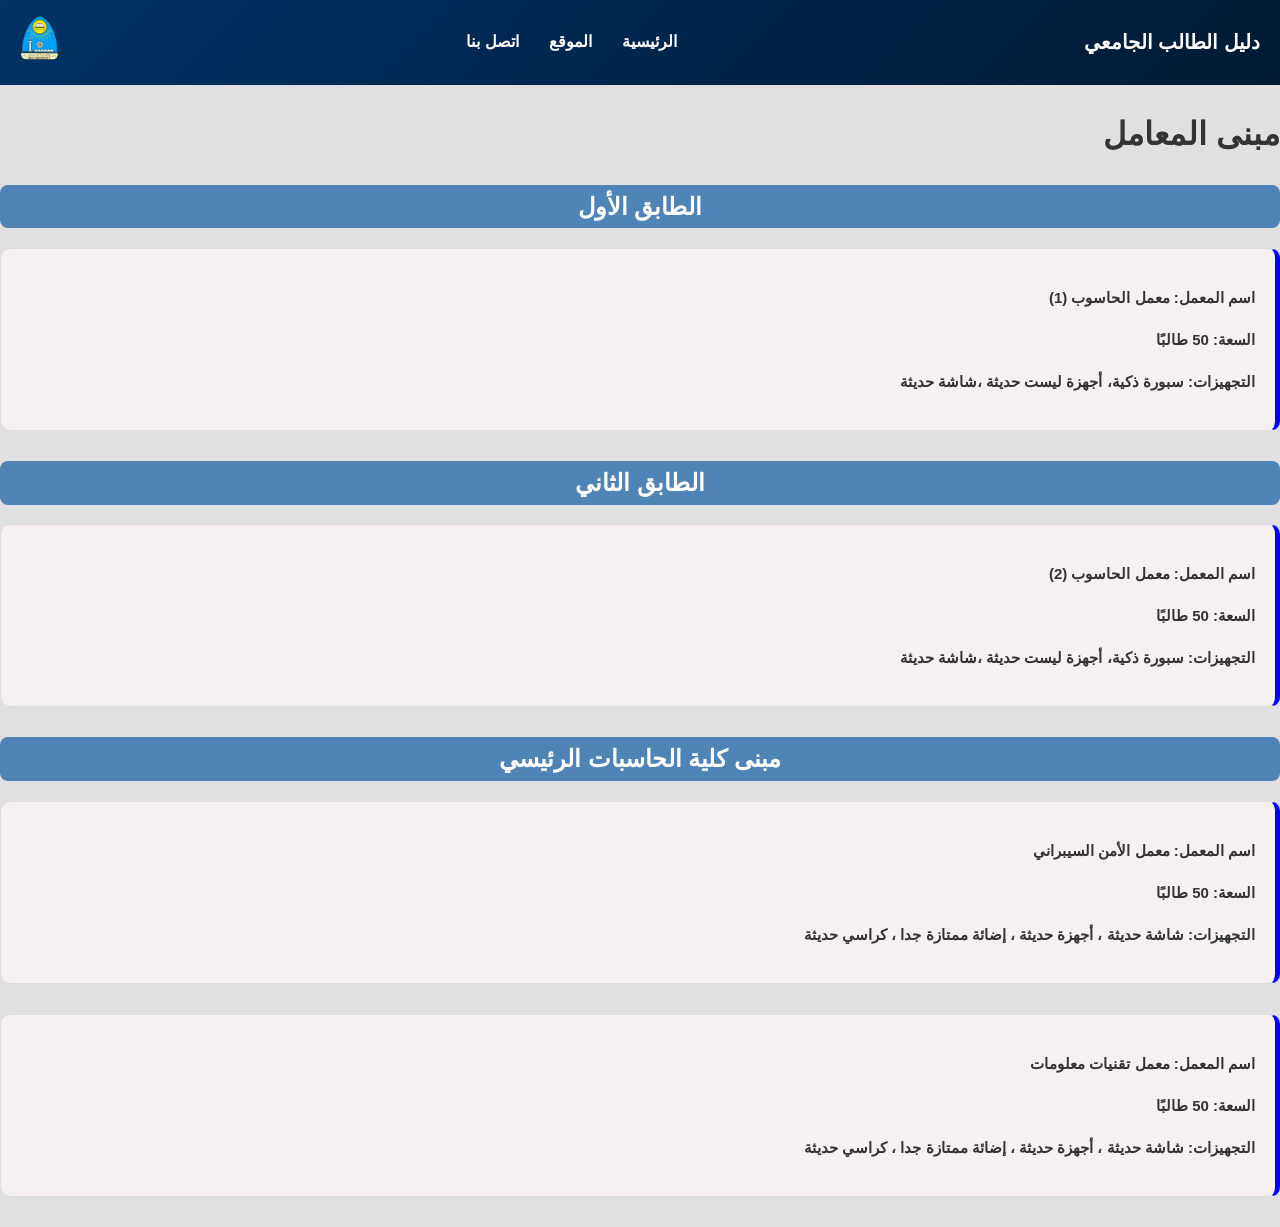
<file: labs.html>
<!DOCTYPE html>
<html lang="ar" dir="rtl">

<head>
  <meta charset="UTF-8">
  <title>القاعات الدراسية - دليل الطالب الجامعي</title>
  <style>
    body {
      font-family: 'Segoe UI', Arial, sans-serif;
       margin: 0;
      background: rgb(224, 224, 227);
      color: #333333;
      line-height: 1.8;
    }

    .room {
      margin-bottom: 30px;
      background: rgb(246, 240, 240);
      font-weight: bold;
      font-size: 15px;
      border: 1px solid #ddd;
      border-right: 5px solid blue;
      padding: 20px;
      border-radius: 10px;
    }

    .building h2 {
      text-align: center;
      background-color: #5083b6;
      color: white;
      border-radius: 8px;
    }
  </style>
</head>

<body>
  <div id="header-container"></div>
  <main>
    <h1>مبنى المعامل</h1>
    <div class="building">
      <h2>الطابق الأول</h2>
      <div class="room">
        <p>اسم المعمل: معمل الحاسوب (1)</p>
        <p>السعة: 50 طالبًا</p>
        <p>التجهيزات: سبورة ذكية، أجهزة ليست حديثة ،شاشة حديثة </p>
      </div>
      <h2>الطابق الثاني</h2>
      <div class="room">
        <p>اسم المعمل: معمل الحاسوب (2)</p>
        <p>السعة: 50 طالبًا</p>
        <p>التجهيزات: سبورة ذكية، أجهزة ليست حديثة ،شاشة حديثة </p>
      </div>
      <h2>مبنى كلية الحاسبات الرئيسي </h2>
      <div class="room">
        <p>اسم المعمل: معمل الأمن السيبراني </p>
        <p>السعة: 50 طالبًا </p>
        <p>التجهيزات: شاشة حديثة ، أجهزة حديثة ، إضائة ممتازة جدا ، كراسي حديثة </p>
      </div>
      <div class="room">
        <p>اسم المعمل: معمل تقنيات معلومات </p>
        <p>السعة: 50 طالبًا </p>
        <p>التجهيزات: شاشة حديثة ، أجهزة حديثة ، إضائة ممتازة جدا ، كراسي حديثة </p>
      </div>
  </main>
  <script src="j.js"></script>
</body>

</html>
</file>
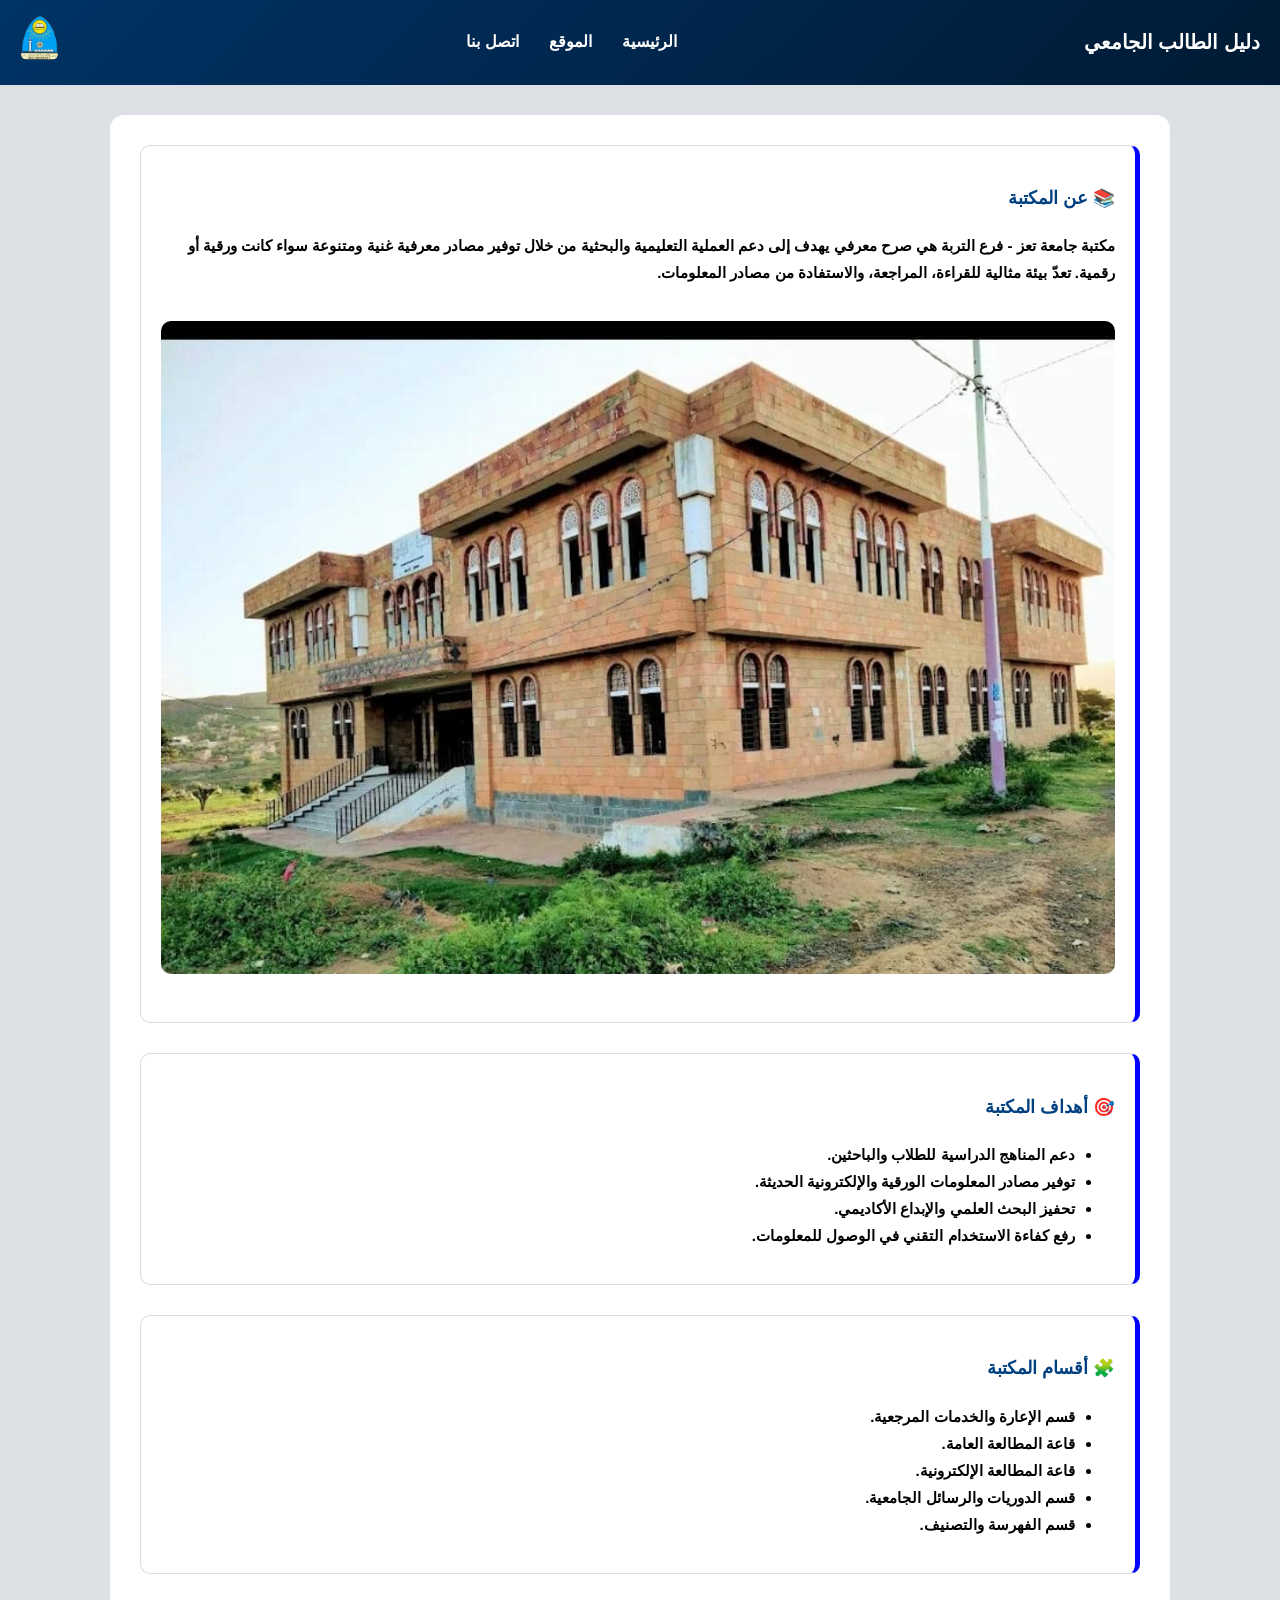
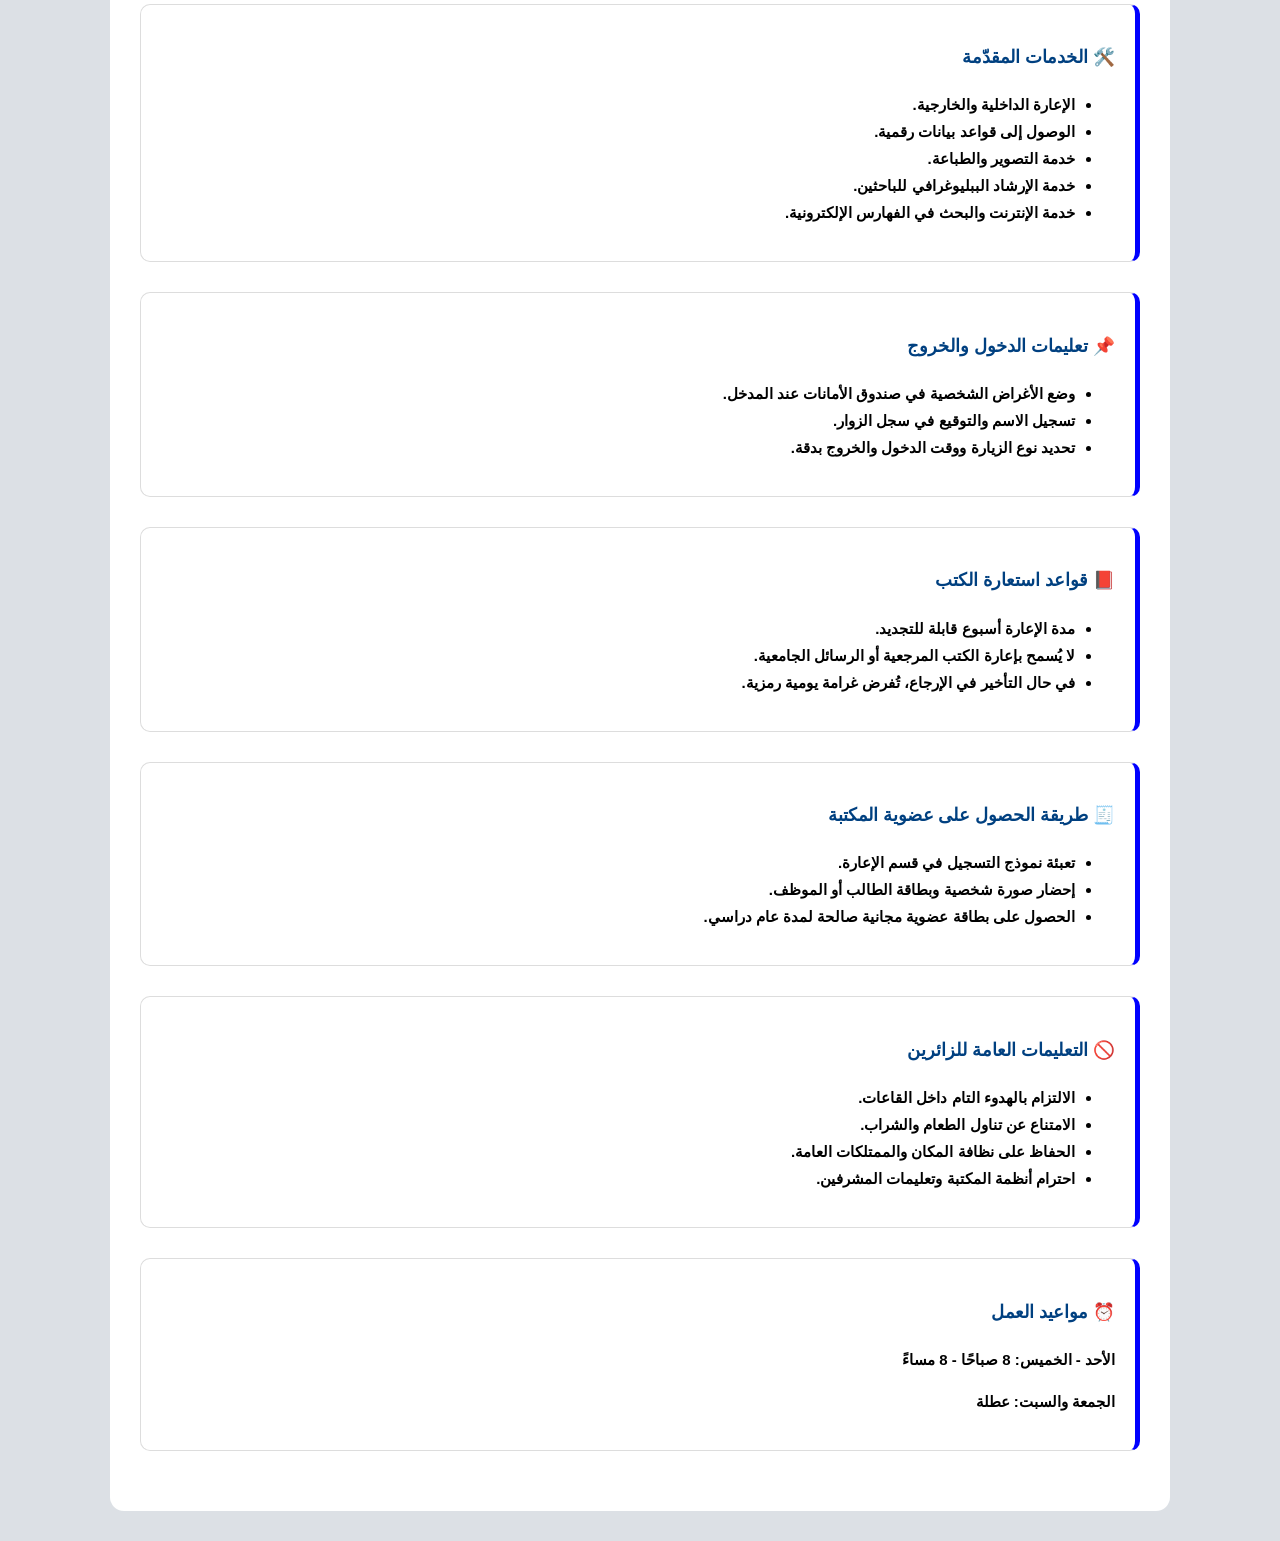
<file: library.html>
<!DOCTYPE html>
<html lang="ar" dir="rtl">

<head>
  <meta charset="UTF-8" />
  <title>المكتبة - دليل الطالب الجامعي</title>
  <style>
    body {
      font-family: "Cairo", "Segoe UI", Arial, sans-serif;
      margin: 0;
      background: #dce0e5;
      color: black;
      line-height: 1.8;
    }

    main {
      max-width: 1000px;
      margin: 30px auto;
      background: #fff;
      padding: 30px;
      border-radius: 14px;
    }

    .library-section {
      margin-bottom: 30px;
      background: white;
      font-weight: bold;
      font-size: 15px;
      border: 1px solid #ddd;
      border-right: 5px solid blue;
      padding: 20px;
      border-radius: 10px;
    }

    .library-section h3 {
      color: #004080;
    }

    .library-section img {
      max-width: 100%;
      margin: 20px auto;
      border-radius: 10px;
    }
  </style>
</head>

<body>
  <div id="header-container"></div>

  <main>
    <section class="library-section">
      <h3>📚 عن المكتبة</h3>
      <p>
        <strong>مكتبة جامعة تعز - فرع التربة</strong> هي صرح معرفي يهدف إلى
        دعم العملية التعليمية والبحثية من خلال توفير مصادر معرفية غنية ومتنوعة
        سواء كانت ورقية أو رقمية. تعدّ بيئة مثالية للقراءة، المراجعة،
        والاستفادة من مصادر المعلومات.
      </p>
      <img src="4.jpg" alt="صورة لمكتبة الجامعة" />
    </section>

    <section class="library-section">
      <h3>🎯 أهداف المكتبة</h3>
      <ul>
        <li>دعم المناهج الدراسية للطلاب والباحثين.</li>
        <li>توفير مصادر المعلومات الورقية والإلكترونية الحديثة.</li>
        <li>تحفيز البحث العلمي والإبداع الأكاديمي.</li>
        <li>رفع كفاءة الاستخدام التقني في الوصول للمعلومات.</li>
      </ul>
    </section>

    <section class="library-section">
      <h3>🧩 أقسام المكتبة</h3>
      <ul>
        <li>قسم الإعارة والخدمات المرجعية.</li>
        <li>قاعة المطالعة العامة.</li>
        <li>قاعة المطالعة الإلكترونية.</li>
        <li>قسم الدوريات والرسائل الجامعية.</li>
        <li>قسم الفهرسة والتصنيف.</li>
      </ul>
    </section>

    <section class="library-section">
      <h3>🛠️ الخدمات المقدّمة</h3>
      <ul>
        <li>الإعارة الداخلية والخارجية.</li>
        <li>الوصول إلى قواعد بيانات رقمية.</li>
        <li>خدمة التصوير والطباعة.</li>
        <li>خدمة الإرشاد الببليوغرافي للباحثين.</li>
        <li>خدمة الإنترنت والبحث في الفهارس الإلكترونية.</li>
      </ul>
    </section>

    <section class="library-section">
      <h3>📌 تعليمات الدخول والخروج</h3>
      <ul>
        <li>وضع الأغراض الشخصية في صندوق الأمانات عند المدخل.</li>
        <li>تسجيل الاسم والتوقيع في سجل الزوار.</li>
        <li>تحديد نوع الزيارة ووقت الدخول والخروج بدقة.</li>
      </ul>
    </section>

    <section class="library-section">
      <h3>📕 قواعد استعارة الكتب</h3>
      <ul>
        <li>مدة الإعارة أسبوع قابلة للتجديد.</li>
        <li>لا يُسمح بإعارة الكتب المرجعية أو الرسائل الجامعية.</li>
        <li>في حال التأخير في الإرجاع، تُفرض غرامة يومية رمزية.</li>
      </ul>
    </section>

    <section class="library-section">
      <h3>🧾 طريقة الحصول على عضوية المكتبة</h3>
      <ul>
        <li>تعبئة نموذج التسجيل في قسم الإعارة.</li>
        <li>إحضار صورة شخصية وبطاقة الطالب أو الموظف.</li>
        <li>الحصول على بطاقة عضوية مجانية صالحة لمدة عام دراسي.</li>
      </ul>
    </section>

    <section class="library-section">
      <h3>🚫 التعليمات العامة للزائرين</h3>
      <ul>
        <li>الالتزام بالهدوء التام داخل القاعات.</li>
        <li>الامتناع عن تناول الطعام والشراب.</li>
        <li>الحفاظ على نظافة المكان والممتلكات العامة.</li>
        <li>احترام أنظمة المكتبة وتعليمات المشرفين.</li>
      </ul>
    </section>

    <section class="library-section">
      <h3>⏰ مواعيد العمل</h3>
      <p>الأحد - الخميس: 8 صباحًا - 8 مساءً</p>
      <p>الجمعة والسبت: عطلة</p>
    </section>
  </main>
</body>
<script src="j.js"></script>

</html>
</file>
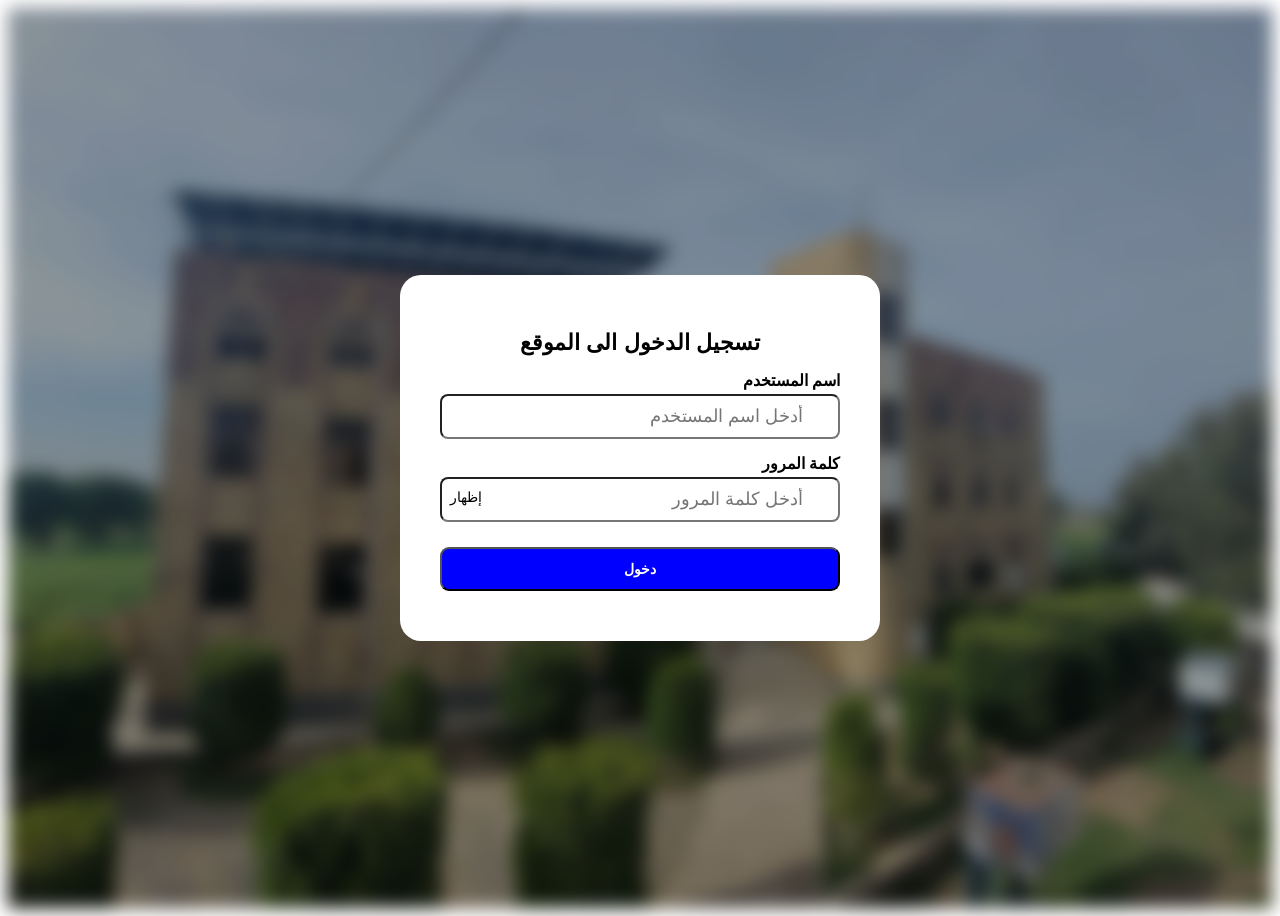
<file: login.html>
<!DOCTYPE html>
<html lang="ar" dir="rtl">

<head>
  <meta charset="UTF-8" />
  <meta name="viewport" content="width=device-width, initial-scale=1.0" />
  <title>تسجيل الدخول</title>
  <style>
    body {
      font-family: "Segoe UI", Tahoma, Geneva, Verdana, sans-serif;
      display: flex;
      justify-content: center;
      align-items: center;
      min-height: 100vh;
      overflow: hidden;
      position: relative;
    }

    .background {
      position: absolute;
      width: 100%;
      height: 100%;
      background: url("2.jpg") no-repeat center center fixed;
      background-size: cover;
      filter: blur(9px) brightness(0.6);
    }

    .container {
      position: relative;
      background-color: white;
      padding: 40px;
      border-radius: 21px;
      width: 400px;
      max-width: 90%;
      text-align: center;
    }

    h1 {
      color: black;
    }

    .input-group {
      text-align: right;
      margin-bottom: 15px;
      position: relative;
    }

    label {
      display: block;
      margin-bottom: 4px;
      font-weight: bold;
    }

    input {
      width: 100%;
      padding: 10px;
      padding-right: 35px;
      border-radius: 8px;
      font-size: 18px;
      box-sizing: border-box;
    }

    input:focus {
      border-color: black;
    }

    .toggle-password {
      position: absolute;
      top: 35px;
      left: 10px;
      cursor: pointer;
      font-size: 14px;
      color: black;
      user-select: none;
    }

    button {
      width: 100%;
      padding: 12px;
      background: blue;
      color: white;
      border-radius: 9px;
      font-size: 16px;
      font-weight: bold;
      cursor: pointer;
      margin-top: 10px;
      font-size: 14px;

    }

    .attempts,
    .error,
    .success {
      margin-top: 10px;
      font-weight: bold;
    }

    .error {
      color: red;
      display: none;
    }

    .success {
      color: green;
      display: none;
    }

    h1 {
      font-size: 22px;
    }
  </style>
</head>

<body>
  <div class="background"></div>
  <!-- الحاوي الرئيسي لكل محتوى الصفحة -->
  <div class="container">
    <h1>تسجيل الدخول الى الموقع</h1>
    <!-- كل مجموعةinput+lableمع بعض -->
    <div class="input-group">
      <label for="username">اسم المستخدم</label>
      <input type="text" id="username" placeholder="أدخل اسم المستخدم" />
    </div>

    <div class="input-group">
      <label for="password">كلمة المرور</label>
      <input type="password" id="password" placeholder="أدخل كلمة المرور" />
      <!-- .زر صغير لاظهار او اخفاء كلمة المرور  -->
      <span class="toggle-password" id="togglePassword">إظهار</span>
    </div>
    <!-- زر تسجيل الدخول -->
    <button id="login-btn">دخول</button>

    <!-- عرض عدد المحاولات المتبقية -->
    <div class="attempts" id="attempts"></div>
    <!-- رسالة الخطاء عند كتابة بيانات خاطئة -->
    <div class="error" id="error-msg">
      خطأ في اسم المستخدم أو كلمة المرور!
    </div>
    <!-- رسالة النجاح بعد تسجيل الدخول -->
    <div class="success" id="success-msg">
      مرحبًا بك،
      <span id="user-name"></span>! سيتم تحويلك...
      <!-- لعرض اسم المسستخدم  بعد تسجيل الدخول -->
    </div>
  </div>
  <script>
    const CORRECT_USERNAME = "admin";
    const CORRECT_PASSWORD = "1234";
    const REDIRECT_URL = "ind.html"; // يمكنك تغييره حسب الحاجة
    let attemptsLeft = 4;

    //الوصول الى عناصر html
    //كل متغير هنا يمثل عنصر HTML
    //  يمكننا التعامل معه
    // (قراءة القيم أو تعديل النصوص أو الخصائص).
    //document الصفحة كلها
    const usernameInput = document.getElementById("username");
    const passwordInput = document.getElementById("password");
    const loginBtn = document.getElementById("login-btn");
    const errorMsg = document.getElementById("error-msg");
    const successMsg = document.getElementById("success-msg");
    const userNameDisplay = document.getElementById("user-name");
    const attemptsDisplay = document.getElementById("attempts");
    const togglePassword = document.getElementById("togglePassword");
    //تحديث عدد المحاولات
    //يتم استدعاء الدالة مرة واحدة عند تحميل الصفحة
    function updateAttempts() {
      attemptsDisplay.textContent = `عدد المحاولات المتبقية: ${attemptsLeft}`;
    }
    function handleLogin() {
      const enteredUsername = usernameInput.value.trim();
      const enteredPassword = passwordInput.value.trim();

      if (enteredUsername === "" || enteredPassword === "") {
        errorMsg.textContent = "يرجى إدخال اسم المستخدم وكلمة المرور.";
        errorMsg.style.display = "block";
        return; // اخرج من الدالة ولا تخصم محاولة
      }
      errorMsg.style.display = "none";
      successMsg.style.display = "none";

      //لتاخير الكود لمدة 1ثانية <محاكة التحميل>
      setTimeout(
        //الانتظار هذا الاول للتحقق من البيانات
        () => {
          if (
            enteredUsername === CORRECT_USERNAME &&
            enteredPassword === CORRECT_PASSWORD
          ) {
            //اذا كانت كلمة المرور صحيحة اظهر رسالة ترحيب باسم المستخدم
            userNameDisplay.textContent = enteredUsername;
            //اعرض رسالة ترحيب
            successMsg.style.display = "block";
            //ننتظر ثانيتين ثم ننتقل الى صفحة اخرى
            setTimeout(() =>
            //يعطي المستخدم وقت وقت قصير لقراء رسالة
            //الانتظار الثاني لعرض رسالة النجاح ثم الانتقال
            {
              //"حوّل الصفحة الحالية إلى العنوان (URL) المخزن في REDIRECT_URL".
              window.location.href = REDIRECT_URL;
            }, 2000);
            //ميلي ثانية
          } else {
            //ننقص من عدد المحاولات المتبقية
            attemptsLeft--;
            //نحدد العداد الذي يظهر على الشاشة
            updateAttempts();
            //نعرض رسالة خطأ
            errorMsg.style.display = "block";
            //اذا انتهت عدد المحاولات
            if (attemptsLeft === 0) {
              //اذا انتهت المحاولات عطل حقول الادخال والازرار لمنع المحاولات
              usernameInput.disabled = true;
              //disabledخاصية الhtmlيعني تعطل الحقل
              passwordInput.disabled = true;
              loginBtn.disabled = true;
              //تعرض رسالة انتهت عدد المحاولات حاول لاحقا
              errorMsg.textContent =
                "تم استنفاد جميع المحاولات. حاول لاحقًا.";
            }
          }
        },
        1000
      );
    }
    loginBtn.addEventListener("click", handleLogin);
    passwordInput.addEventListener("keypress", (e) => {
      if (e.key === "Enter")
        //e.keyاسم الزر الذي ضغطه المستخدم
        handleLogin();
    });
    togglePassword.addEventListener("click", () => {
      //() =>عندما لانحتاج الى معاملات
      //=>يربط المعاملات بجسم الدالة
      const type = passwordInput.getAttribute("type") === "password"
        ? "text"
        : "password";
      passwordInput.setAttribute("type", type);
      //تغيير النص الظاهر على الزر
      togglePassword.textContent = type === "password" ? "إظهار" : "إخفاء";
    });
  </script>

</body>

</html>
</file>
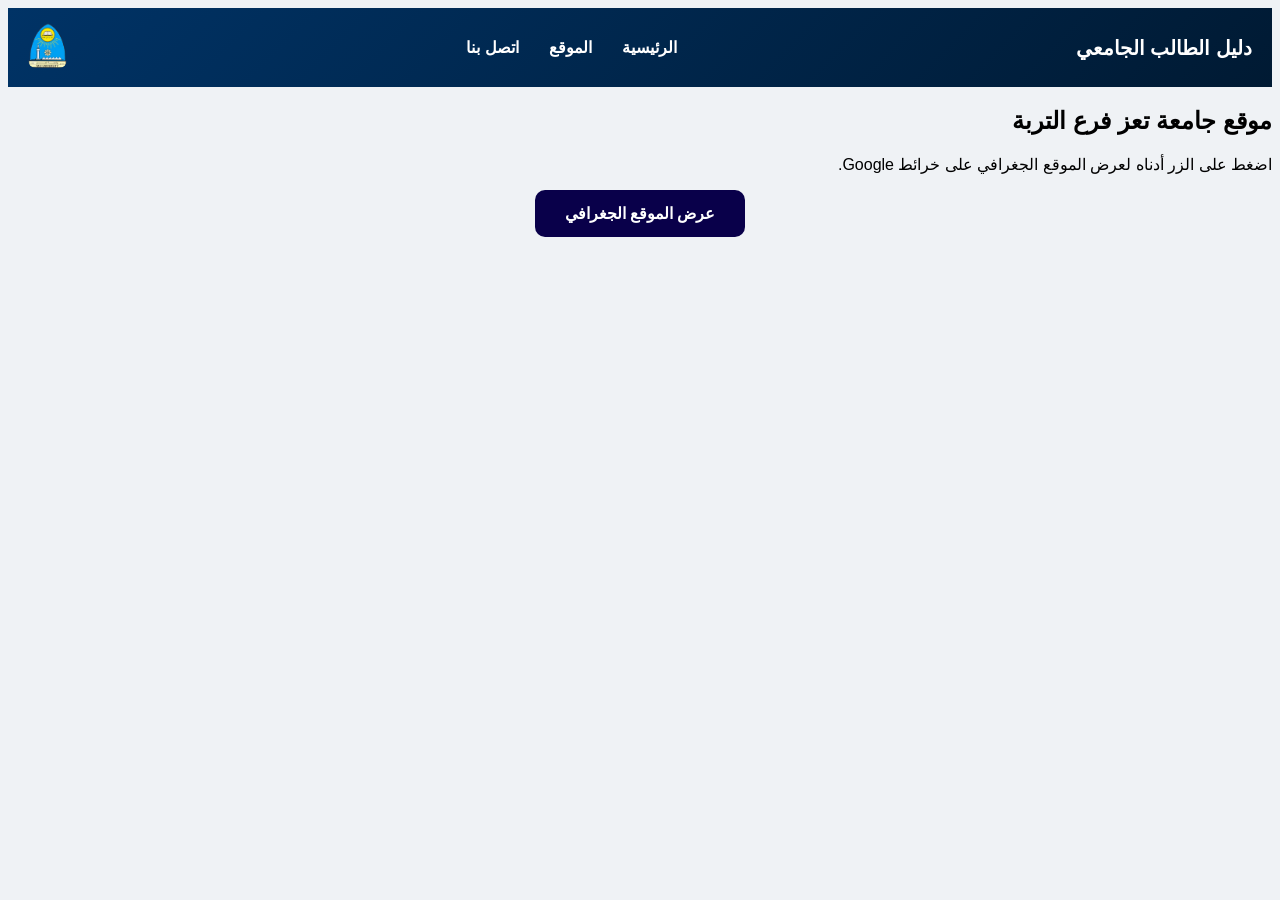
<file: map.html>
<!DOCTYPE html>
<html lang="ar" dir="rtl">

<head>
  <meta name="viewport" content="width=device-width, initial-scale=1.0">

  <meta charset="UTF-8" />
  <title>الخريطة - دليل الطالب الجامعي</title>
  <style>
    body {
      height: 100%;
      font-family: "Cairo", Arial, sans-serif;
      background: hsl(216, 22%, 95%);
    }

    a.map-link {
      display: block;
      width: fit-content;
      margin: auto;
      padding: 14px 30px;
      background-color: #09004a;
      color: white;
      text-decoration: none;
      border-radius: 10px;
      font-weight: bold;
      font-size: 16px;
    }

    a.map-link:hover {
      background-color: #0056b3;
    }
  </style>
</head>

<body>
  <div id="header-container"></div>

  <h2>موقع جامعة تعز فرع التربة</h2>
  <p>اضغط على الزر أدناه لعرض الموقع الجغرافي على خرائط Google.</p>
  <a class="map-link" href="https://maps.app.goo.gl/jMsPRchaV6Nt1t6N7" target="_blank">عرض الموقع الجغرافي</a>
  <script src="j.js"></script>
</body>

</html>
</file>
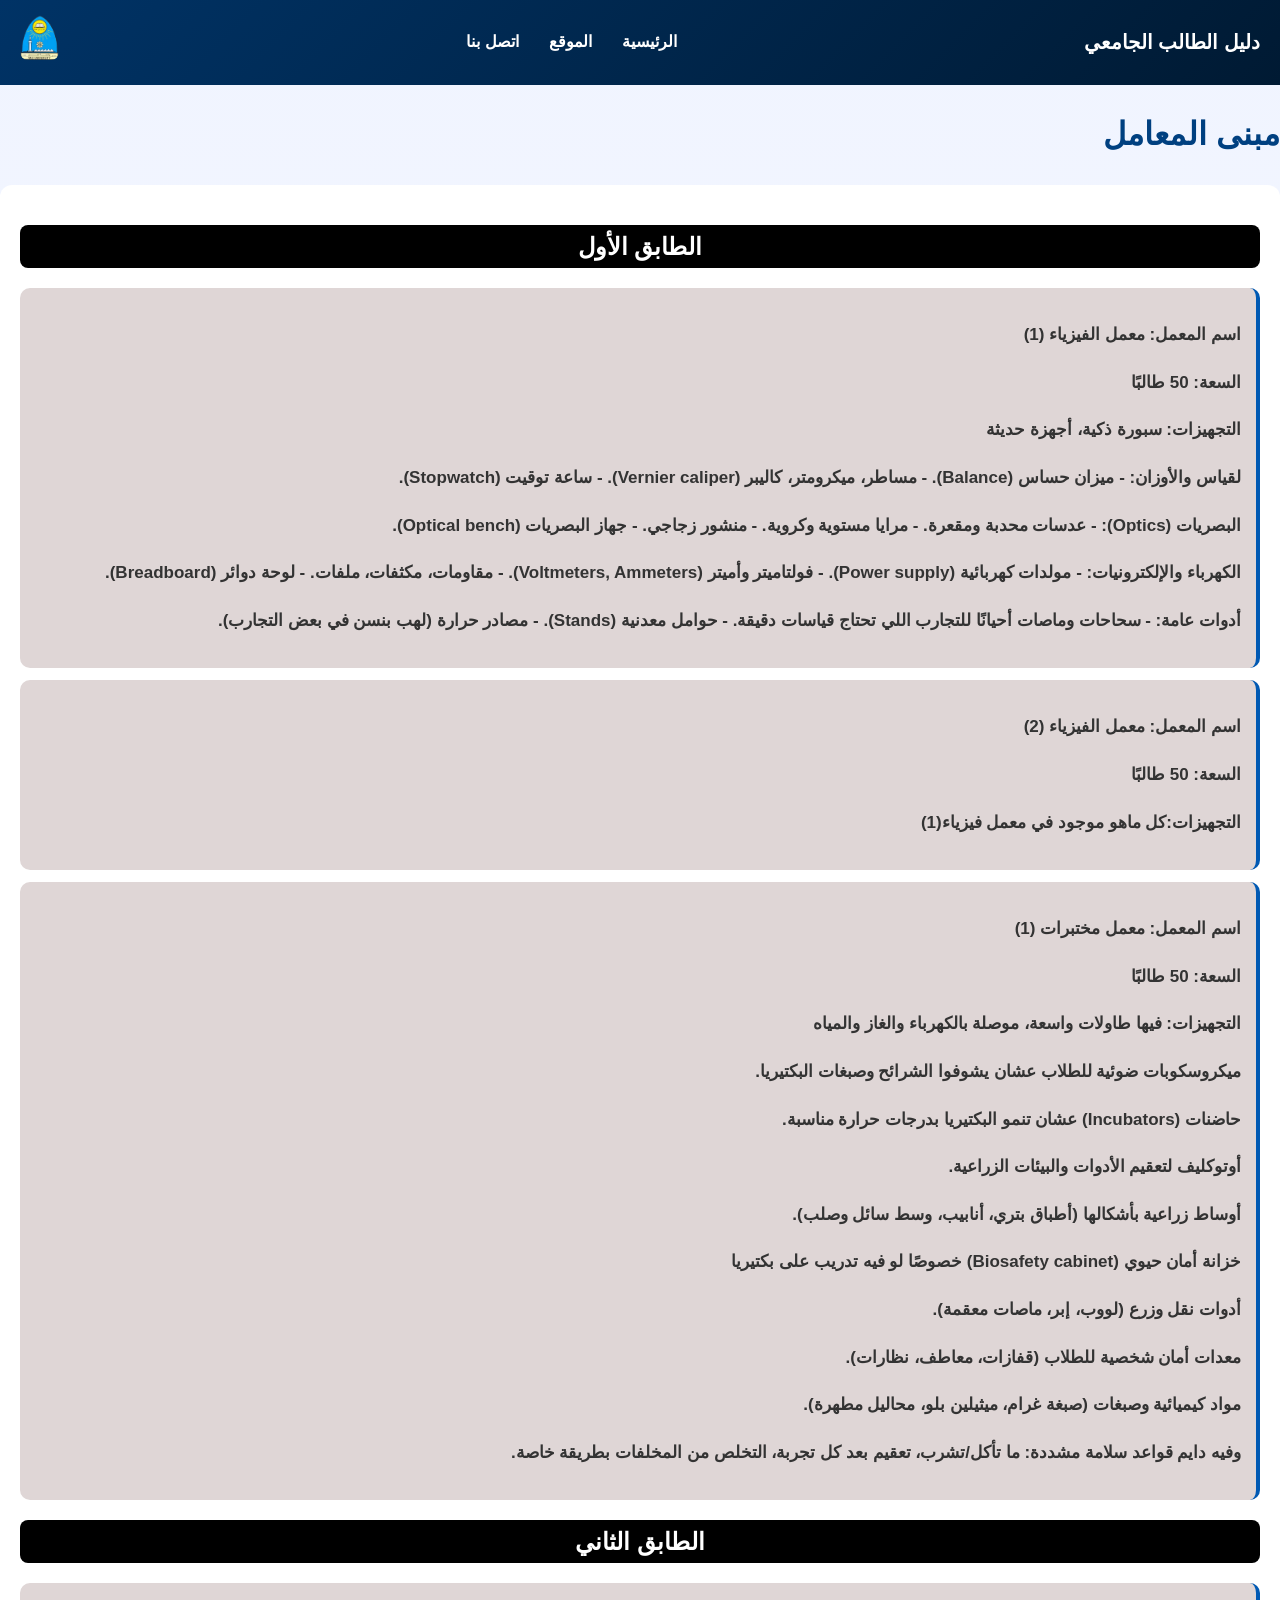
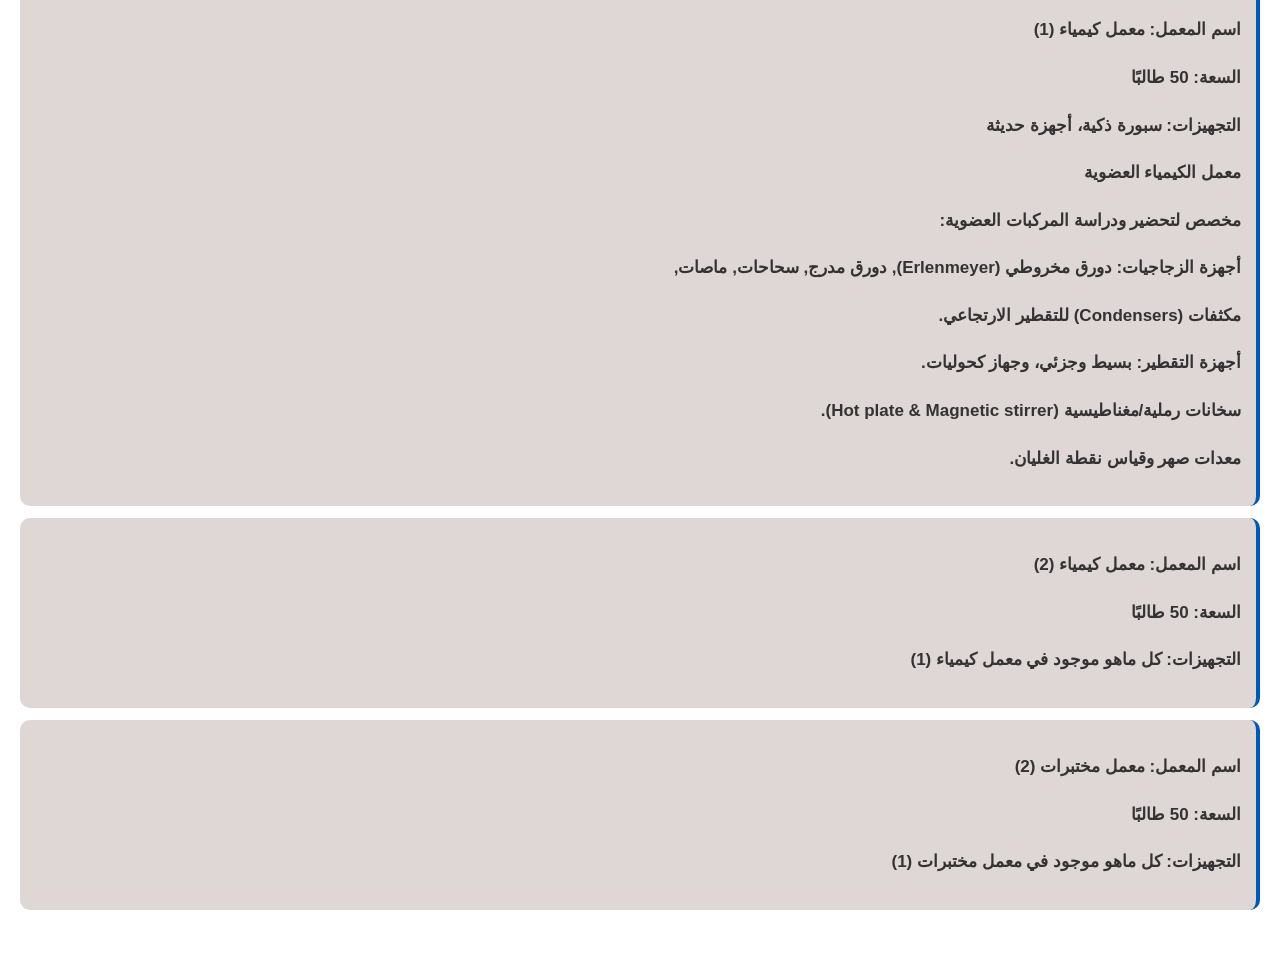
<file: teb.html>
<!DOCTYPE html>
<html lang="ar" dir="rtl">

<head>
  <meta name="viewport" content="width=device-width, initial-scale=1.0">

  <meta charset="UTF-8" />
  <title>القاعات الدراسية - دليل الطالب الجامعي</title>
  <style>
    body {
      font-family: "Segoe UI", Arial, sans-serif;
      margin: 0;
      background: linear-gradient(to bottom, #f0f4ff, #ffffff);
      color: #333;
      line-height: 1.8;
    }

    main h1 {
      color: #004080;
      font-size: 32px;
    }

    .building {
      background-color: white;
      border-radius: 12px;
      padding: 20px;
      margin-bottom: 30px;
    }

    .building h2 {
      text-align: center;
      background-color: black;
      color: white;
      border-radius: 8px;
      font-size: 24px;
    }

    .room {
      background-color: rgb(223, 214, 214);
      padding: 15px;
      margin: 12px 0;
      border-radius: 10px;
      border-right: 4px solid #0059b3;
      font-size: 17px;
      font-weight: bold;
    }

    .room:hover {
      transform: translateX(5px);
    }
  </style>
</head>

<body>
  <div id="header-container"></div>

  <main>
    <h1>مبنى المعامل</h1>

    <div class="building">
      <h2>الطابق الأول</h2>
      <div class="room">
        <p>اسم المعمل: معمل الفيزياء (1)</p>
        <p>السعة: 50 طالبًا</p>
        <p>التجهيزات: سبورة ذكية، أجهزة حديثة</p>
        <p>
          لقياس والأوزان: - ميزان حساس (Balance). - مساطر، ميكرومتر، كاليبر
          (Vernier caliper). - ساعة توقيت (Stopwatch).
        </p>
        <p>
          البصريات (Optics): - عدسات محدبة ومقعرة. - مرايا مستوية وكروية. -
          منشور زجاجي. - جهاز البصريات (Optical bench).
        </p>
        <p>
          الكهرباء والإلكترونيات: - مولدات كهربائية (Power supply). -
          فولتاميتر وأميتر (Voltmeters, Ammeters). - مقاومات، مكثفات، ملفات. -
          لوحة دوائر (Breadboard).
        </p>
        <p>
          أدوات عامة: - سحاحات وماصات أحيانًا للتجارب اللي تحتاج قياسات دقيقة.
          - حوامل معدنية (Stands). - مصادر حرارة (لهب بنسن في بعض التجارب).
        </p>
      </div>
      <div class="room">
        <p>اسم المعمل: معمل الفيزياء (2)</p>
        <p>السعة: 50 طالبًا</p>
        <p>التجهيزات:كل ماهو موجود في معمل فيزياء(1)</p>
      </div>
      <div class="room">
        <p>اسم المعمل: معمل مختبرات (1)</p>
        <p>السعة: 50 طالبًا</p>
        <p>التجهيزات: فيها طاولات واسعة، موصلة بالكهرباء والغاز والمياه</p>
        <p>ميكروسكوبات ضوئية للطلاب عشان يشوفوا الشرائح وصبغات البكتيريا.</p>
        <p>حاضنات (Incubators) عشان تنمو البكتيريا بدرجات حرارة مناسبة.</p>
        <p>أوتوكليف لتعقيم الأدوات والبيئات الزراعية.</p>
        <p>أوساط زراعية بأشكالها (أطباق بتري، أنابيب، وسط سائل وصلب).</p>
        <p>
          خزانة أمان حيوي (Biosafety cabinet) خصوصًا لو فيه تدريب على بكتيريا
        </p>
        <p>أدوات نقل وزرع (لووب، إبر، ماصات معقمة).</p>
        <p>معدات أمان شخصية للطلاب (قفازات، معاطف، نظارات).</p>
        <p>مواد كيميائية وصبغات (صبغة غرام، ميثيلين بلو، محاليل مطهرة).</p>
        <p>
          وفيه دايم قواعد سلامة مشددة: ما تأكل/تشرب، تعقيم بعد كل تجربة،
          التخلص من المخلفات بطريقة خاصة.
        </p>
      </div>

      <h2>الطابق الثاني</h2>
      <div class="room">
        <p>اسم المعمل: معمل كيمياء (1)</p>
        <p>السعة: 50 طالبًا</p>
        <p>التجهيزات: سبورة ذكية، أجهزة حديثة</p>
        <p>معمل الكيمياء العضوية</p>
        <p>مخصص لتحضير ودراسة المركبات العضوية:</p>
        <p>
          أجهزة الزجاجيات: دورق مخروطي (Erlenmeyer), دورق مدرج, سحاحات, ماصات,
        </p>
        <p>مكثفات (Condensers) للتقطير الارتجاعي.</p>
        <p>أجهزة التقطير: بسيط وجزئي، وجهاز كحوليات.</p>
        <p>سخانات رملية/مغناطيسية (Hot plate & Magnetic stirrer).</p>
        <p>معدات صهر وقياس نقطة الغليان.</p>
      </div>
      <div class="room">
        <p>اسم المعمل: معمل كيمياء (2)</p>
        <p>السعة: 50 طالبًا</p>
        <p>التجهيزات: كل ماهو موجود في معمل كيمياء (1)</p>
      </div>
      <div class="room">
        <p>اسم المعمل: معمل مختبرات (2)</p>
        <p>السعة: 50 طالبًا</p>
        <p>التجهيزات: كل ماهو موجود في معمل مختبرات (1)</p>
      </div>
    </div>
  </main>
  <script src="j.js"></script>
</body>

</html>
</file>
<file: csspage.css>
/* --- Body و Main --- */
body {
  font-size: large;
  background-color: rgb(230, 228, 228);
  margin: 0;
  overflow-x: hidden;
}

main {
  position: relative;
  padding: 150px 20px; 
  text-align: center;
  display: flex;
  flex-direction: column;
  justify-content: center;
  align-items: center;
  min-height: 400px;
}

main::before {
  content: "";
  position: absolute;
  top: 0;
  left: 0;
  right: 0;
  bottom: 0;
  background: url("2.jpg") center/cover no-repeat;
  filter: blur(5px);
  z-index: -1;
}

/* --- الشريط الجانبي Sidebar (الكود الذي كان يعمل تماماً) --- */
.sidebar {
  position: absolute; /* العودة للنمط الذي تفضله */
  top: 0;
  right: -300px;
  width: 250px;
  height: 100%;
  background-color: rgb(8, 23, 70);
  color: white;
  padding: 20px;
  font-weight: bold;
  transition: 0.3s;
  z-index: 1000;
}

.sidebar.open {
  right: 0;
}

.sidebar a {
  display: block;
  color: white;
  text-decoration: none;
  margin: 10px 0;
  padding: 10px;
  border-bottom: 1px solid rgba(255, 255, 255, 0.1);
}

.sidebar a:hover {
  background: black;
}

#toggleSidebar {
  position: fixed;
  top: 125px;
  right: 20px;
  font-size: 24px;
  width: 50px;
  height: 50px;
  border: none;
  border-radius: 50%;
  background: linear-gradient(135deg, #00c6ff, #0072ff);
  color: white;
  cursor: pointer;
  z-index: 999;
}

#closeSidebar {
  display: block;
  width: 100%;
  padding: 10px;
  border: none;
  border-radius: 50px;
  background-color: white;
  color: black;
  font-weight: bolder;
  cursor: pointer;
  margin-bottom: 20px;
}

/* --- تنسيق المقالات (Articles) --- */
.articles {
  display: flex;
  flex-direction: column;
  align-items: center;
  gap: 20px;
  padding: 50px 20px;
}

.article {
  width: 100%;
  max-width: 800px; 
  background: white;
  padding: 25px;
  border-radius: 30px;
  box-shadow: 0 5px 15px rgba(0,0,0,0.3);
  text-align: center;
}

.article h2 {
  color: brown;
  margin-top: 0;
}

.article p {
  color: black;
  font-weight: bold;
  line-height: 1.8;
}

/* --- تحسينات الجوال (التي تضمن عدم اختفاء العناصر) --- */
@media screen and (max-width: 600px) {
  main {
    padding: 80px 15px; 
  }

  /* هذا الجزء يضمن أن القائمة الجانبية تقبل التمرير إذا كانت طويلة */
  .sidebar {
    position: fixed; /* في الجوال فقط نحتاجه fixed ليظهر فوق المحتوى دائماً */
    overflow-y: auto; 
    height: 100vh;
  }

  .article {
    width: 95%; 
    padding: 15px;
    border-radius: 20px;
  }

  #toggleSidebar {
    top: 125px;    
    right: 15px;
    width: 45px;
    height: 45px;
  }
}
</file>
